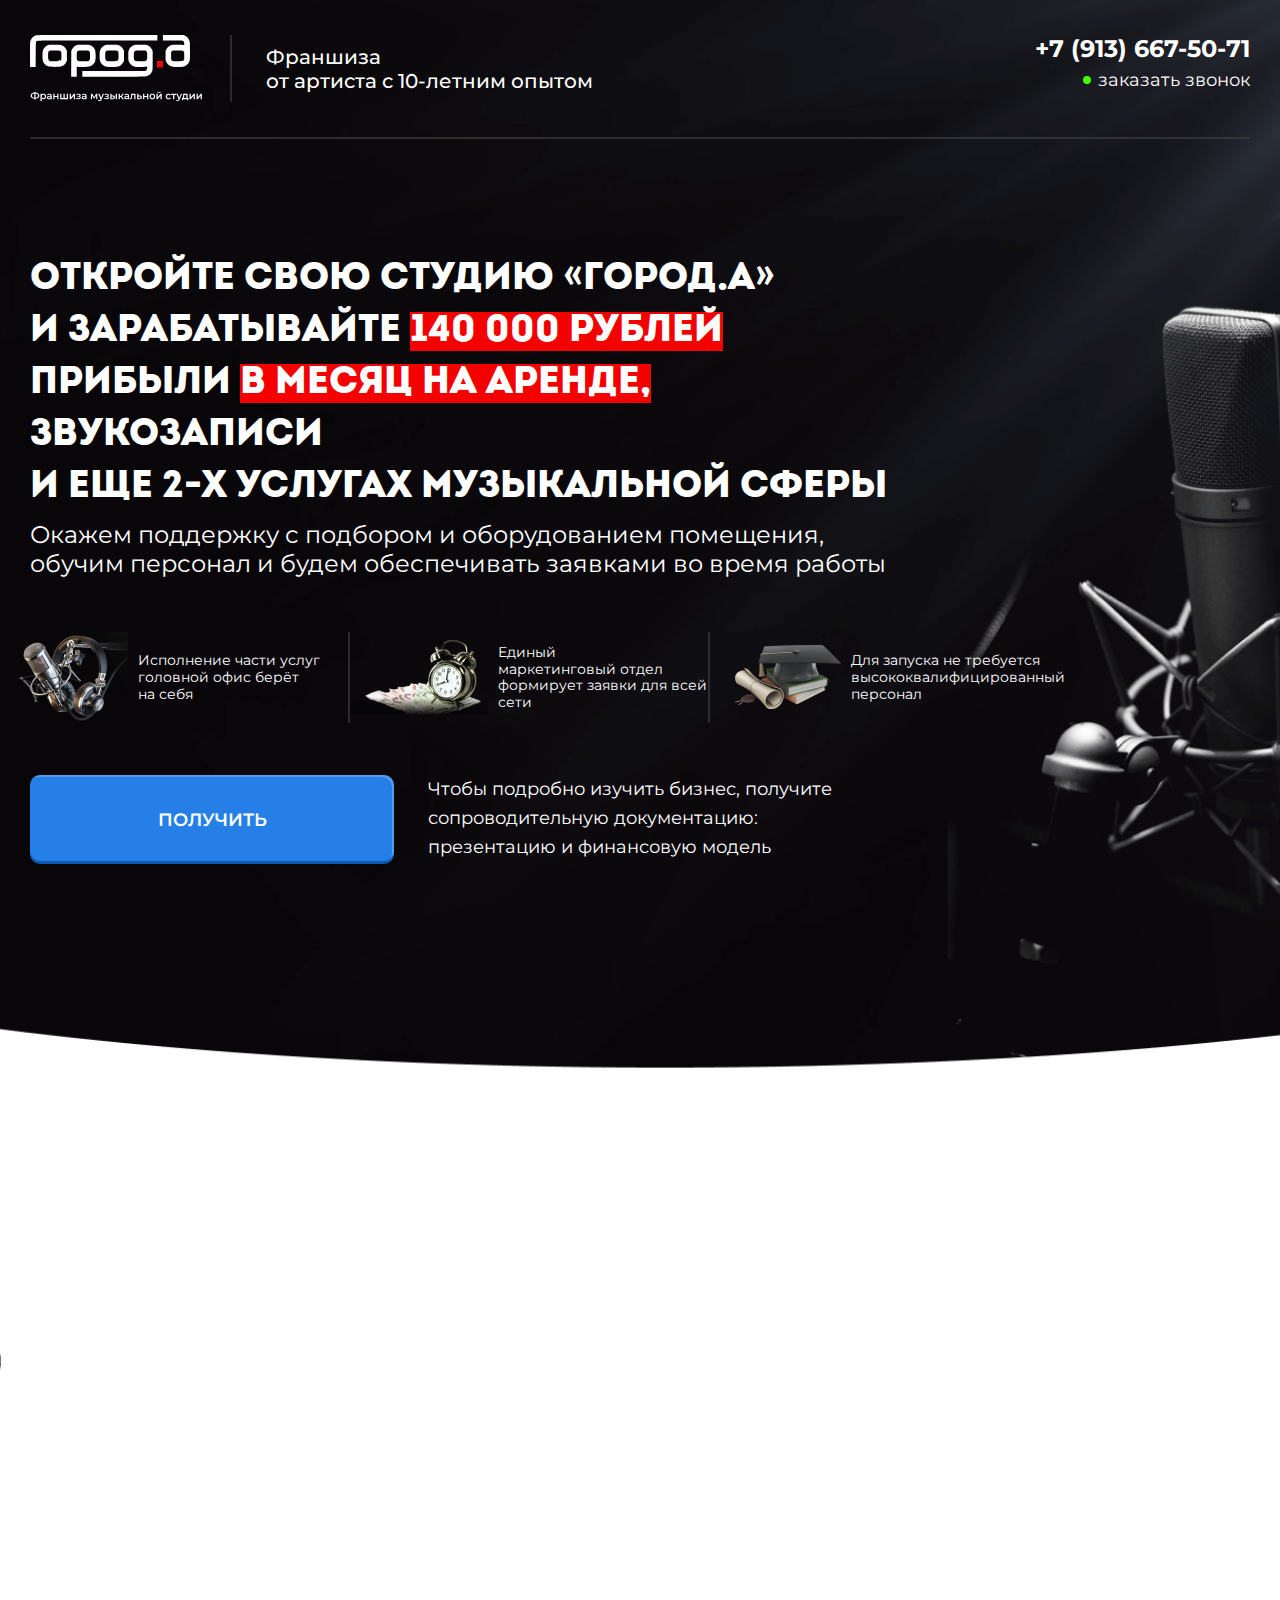
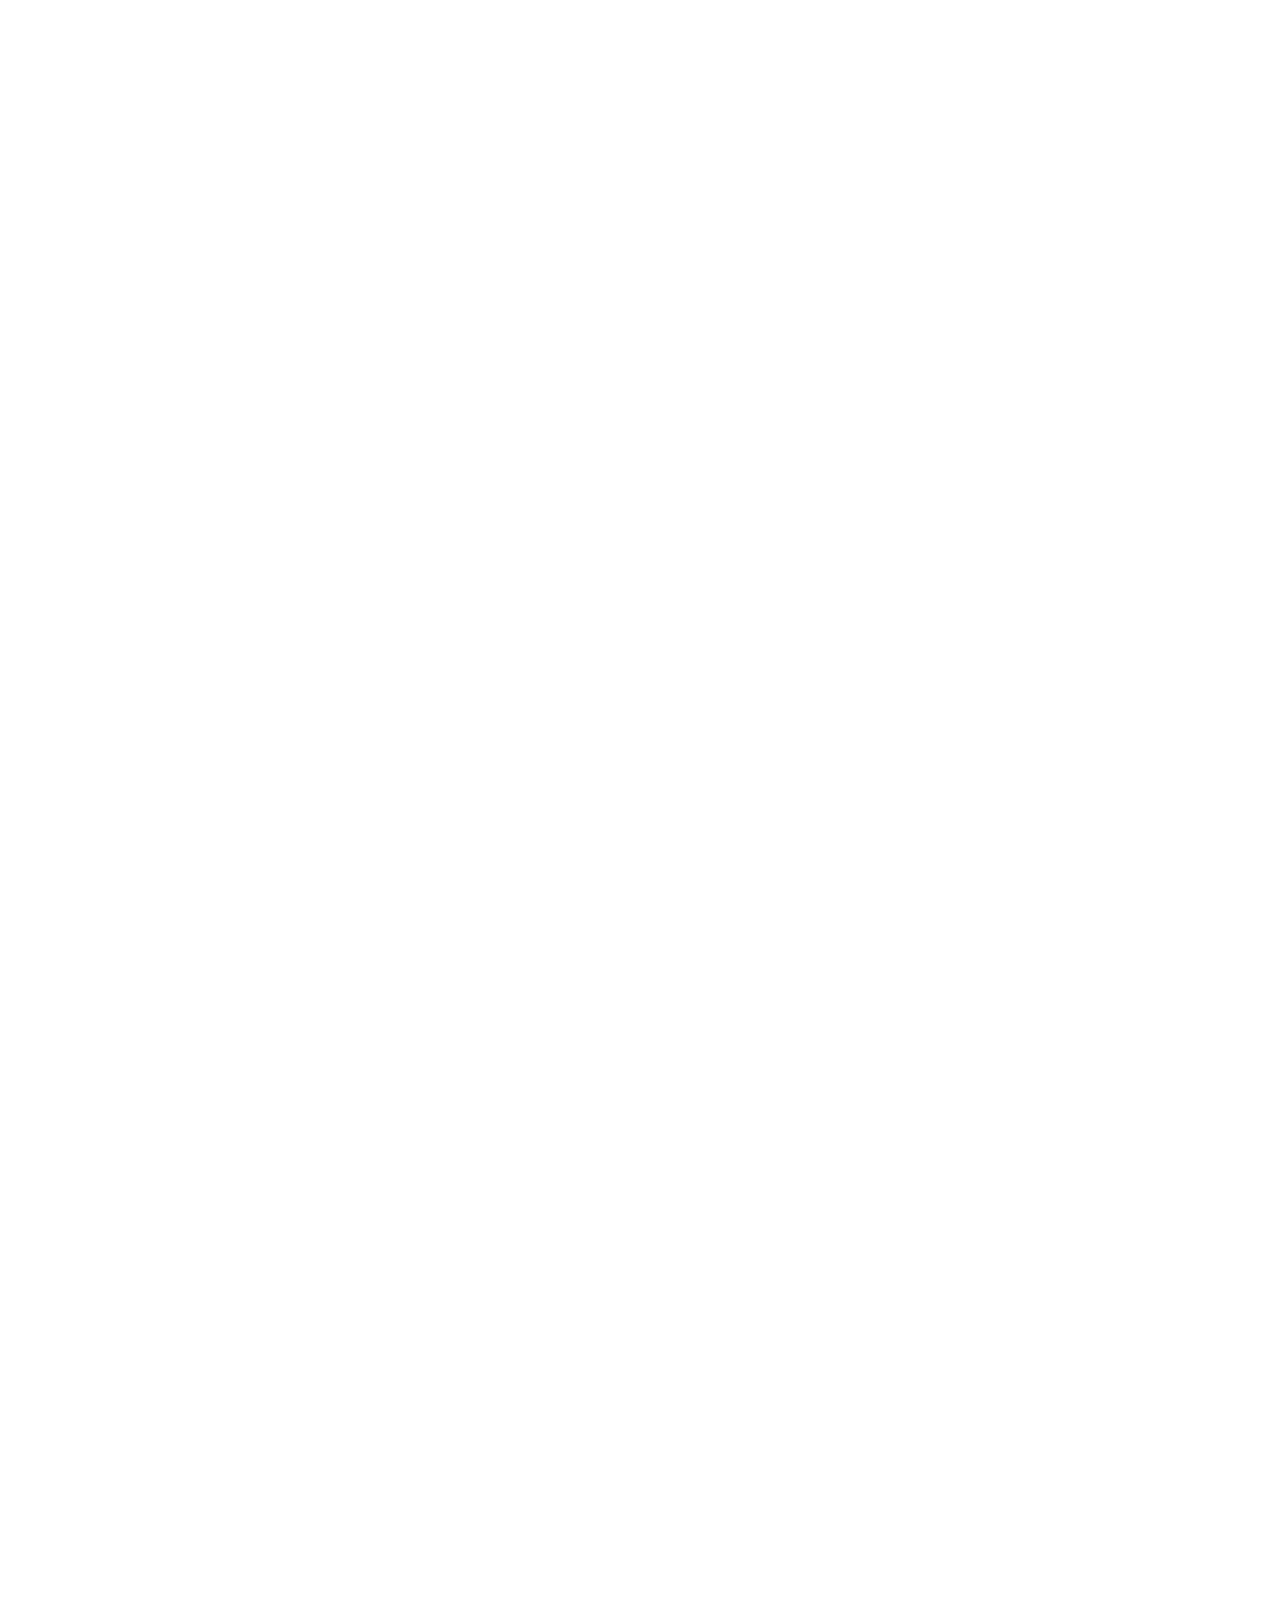
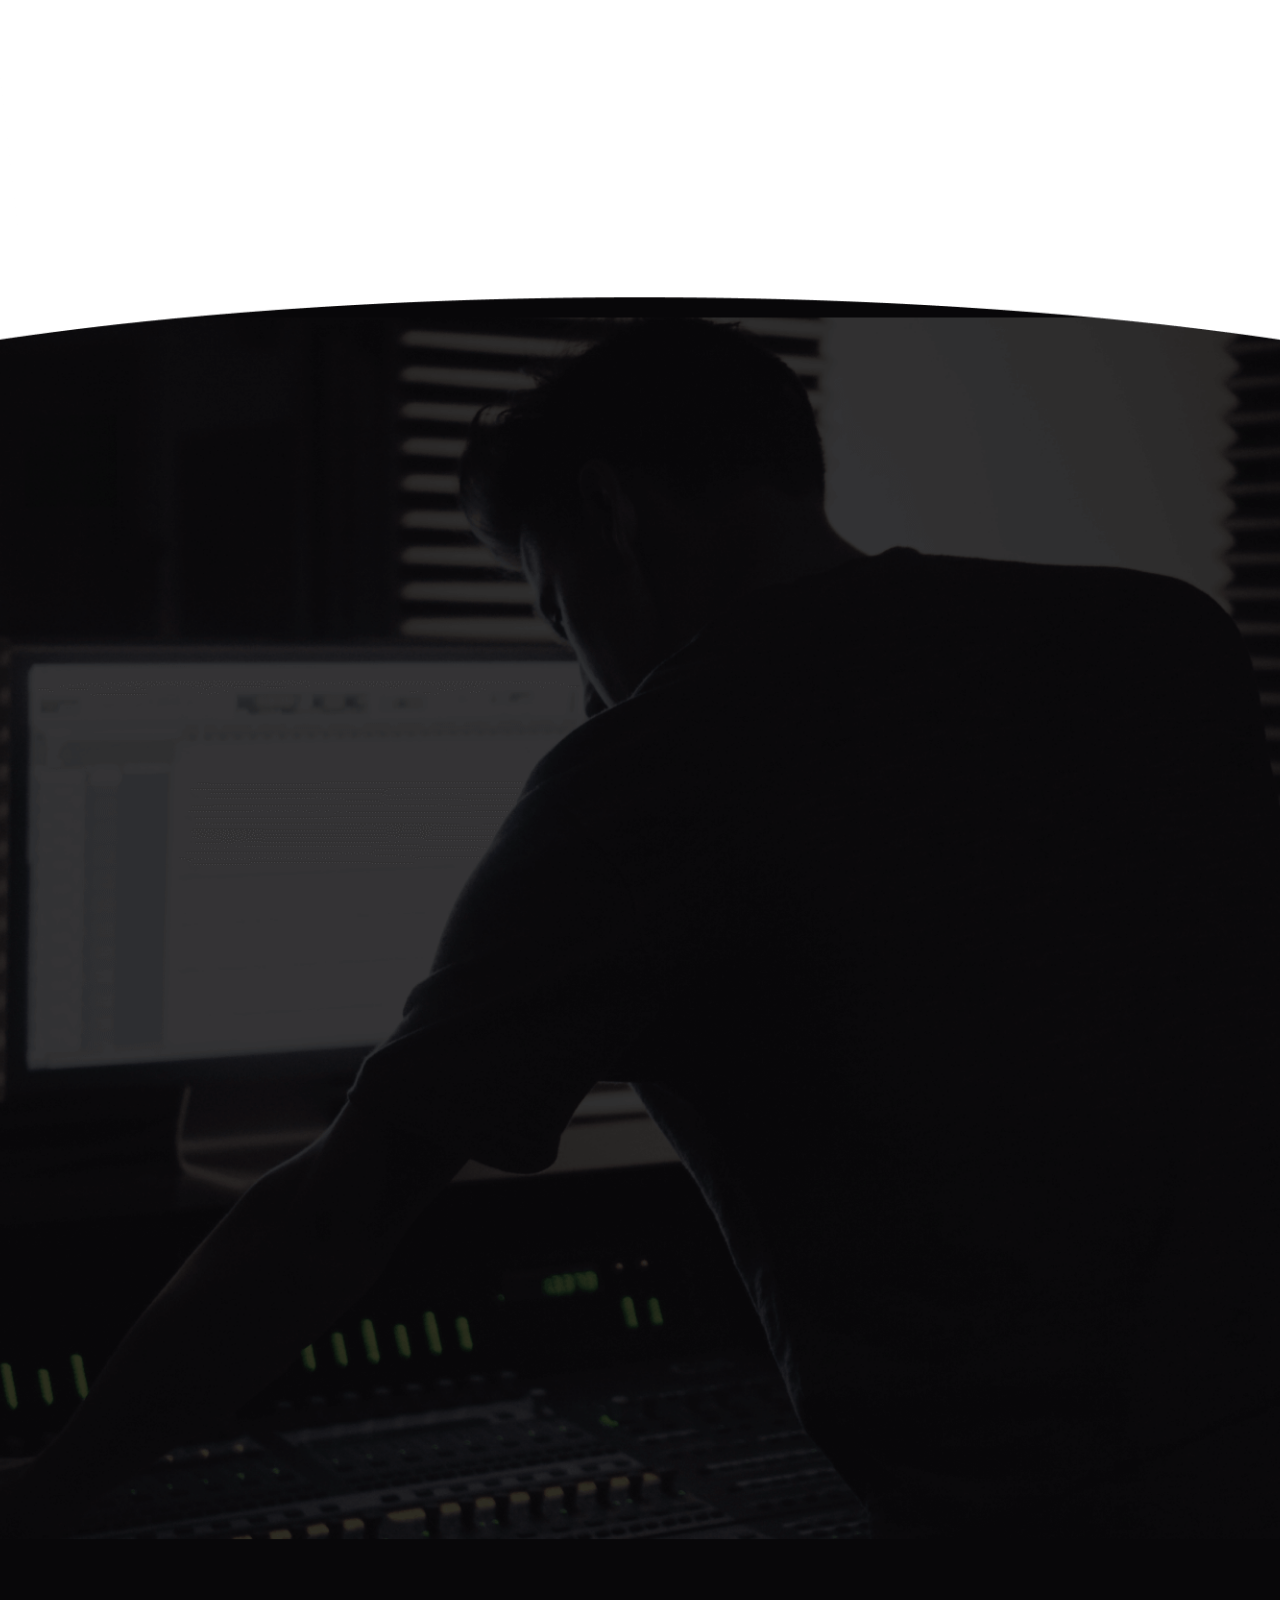
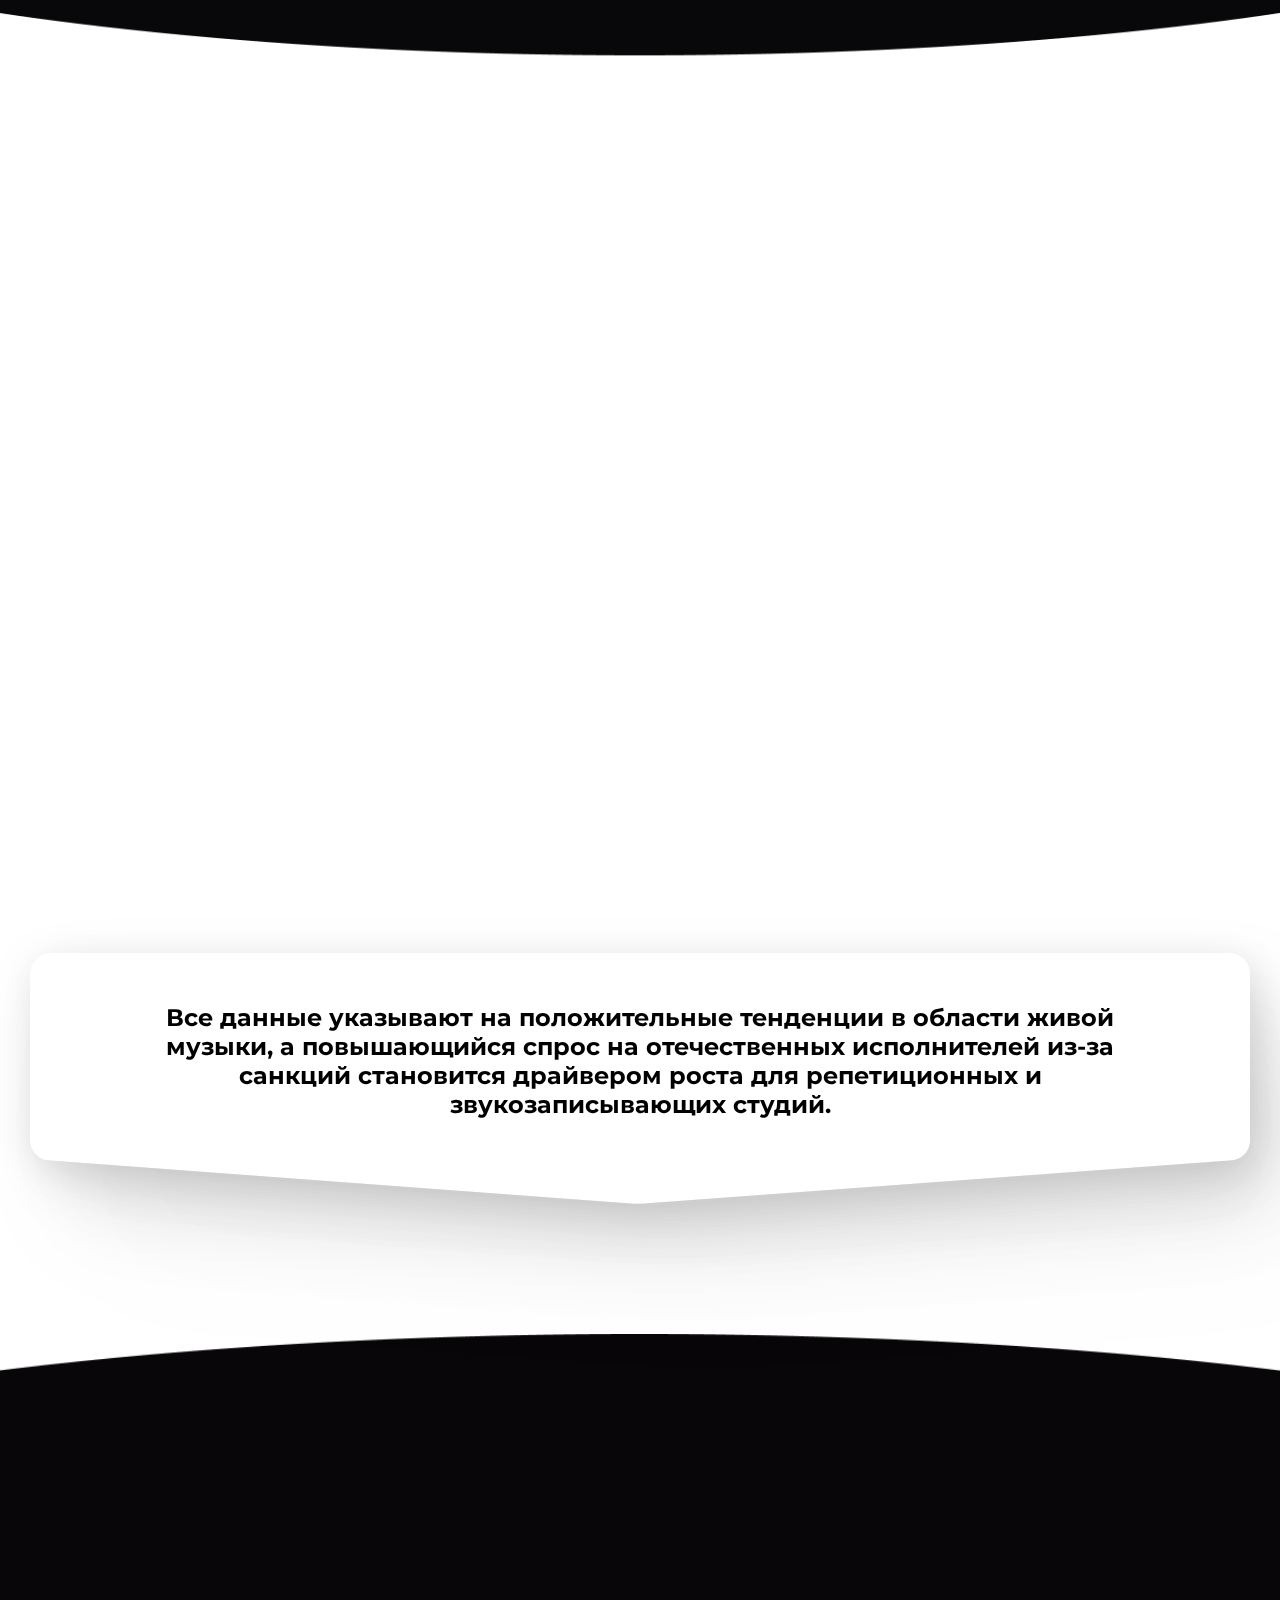
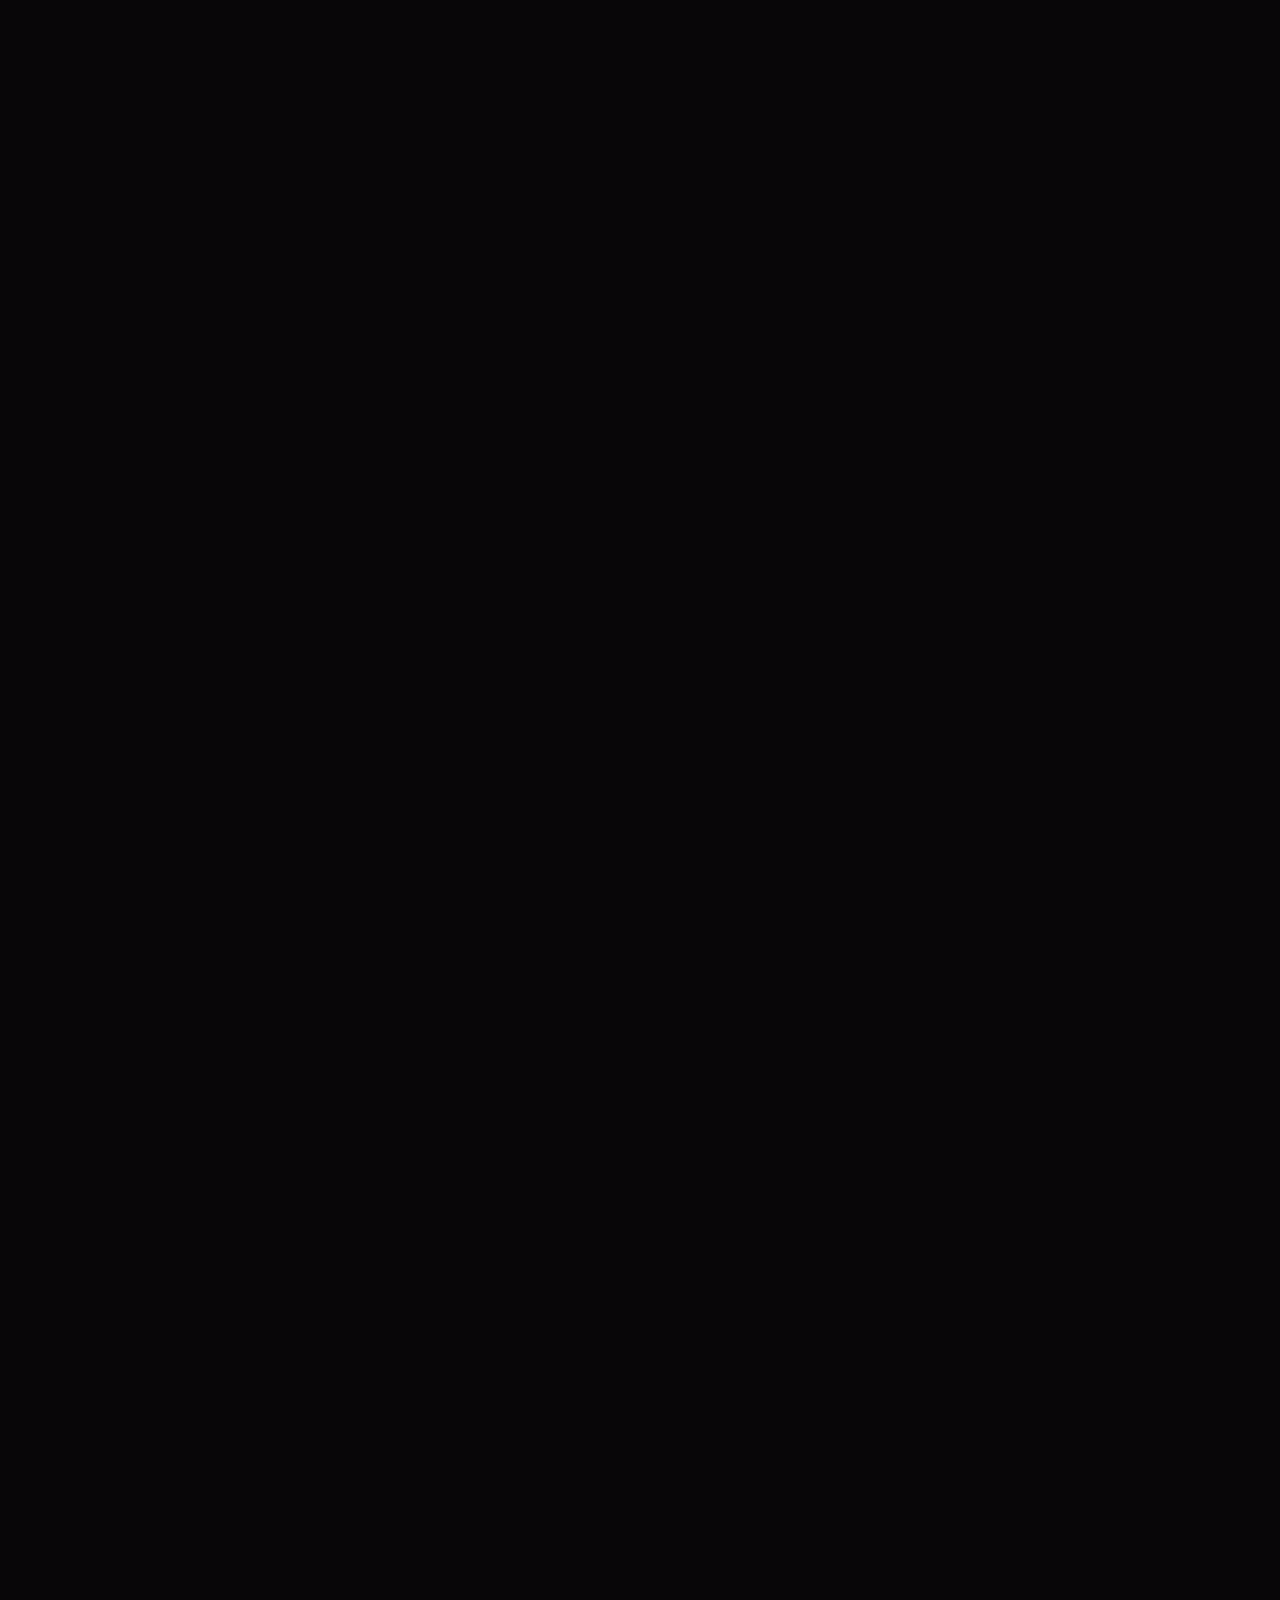
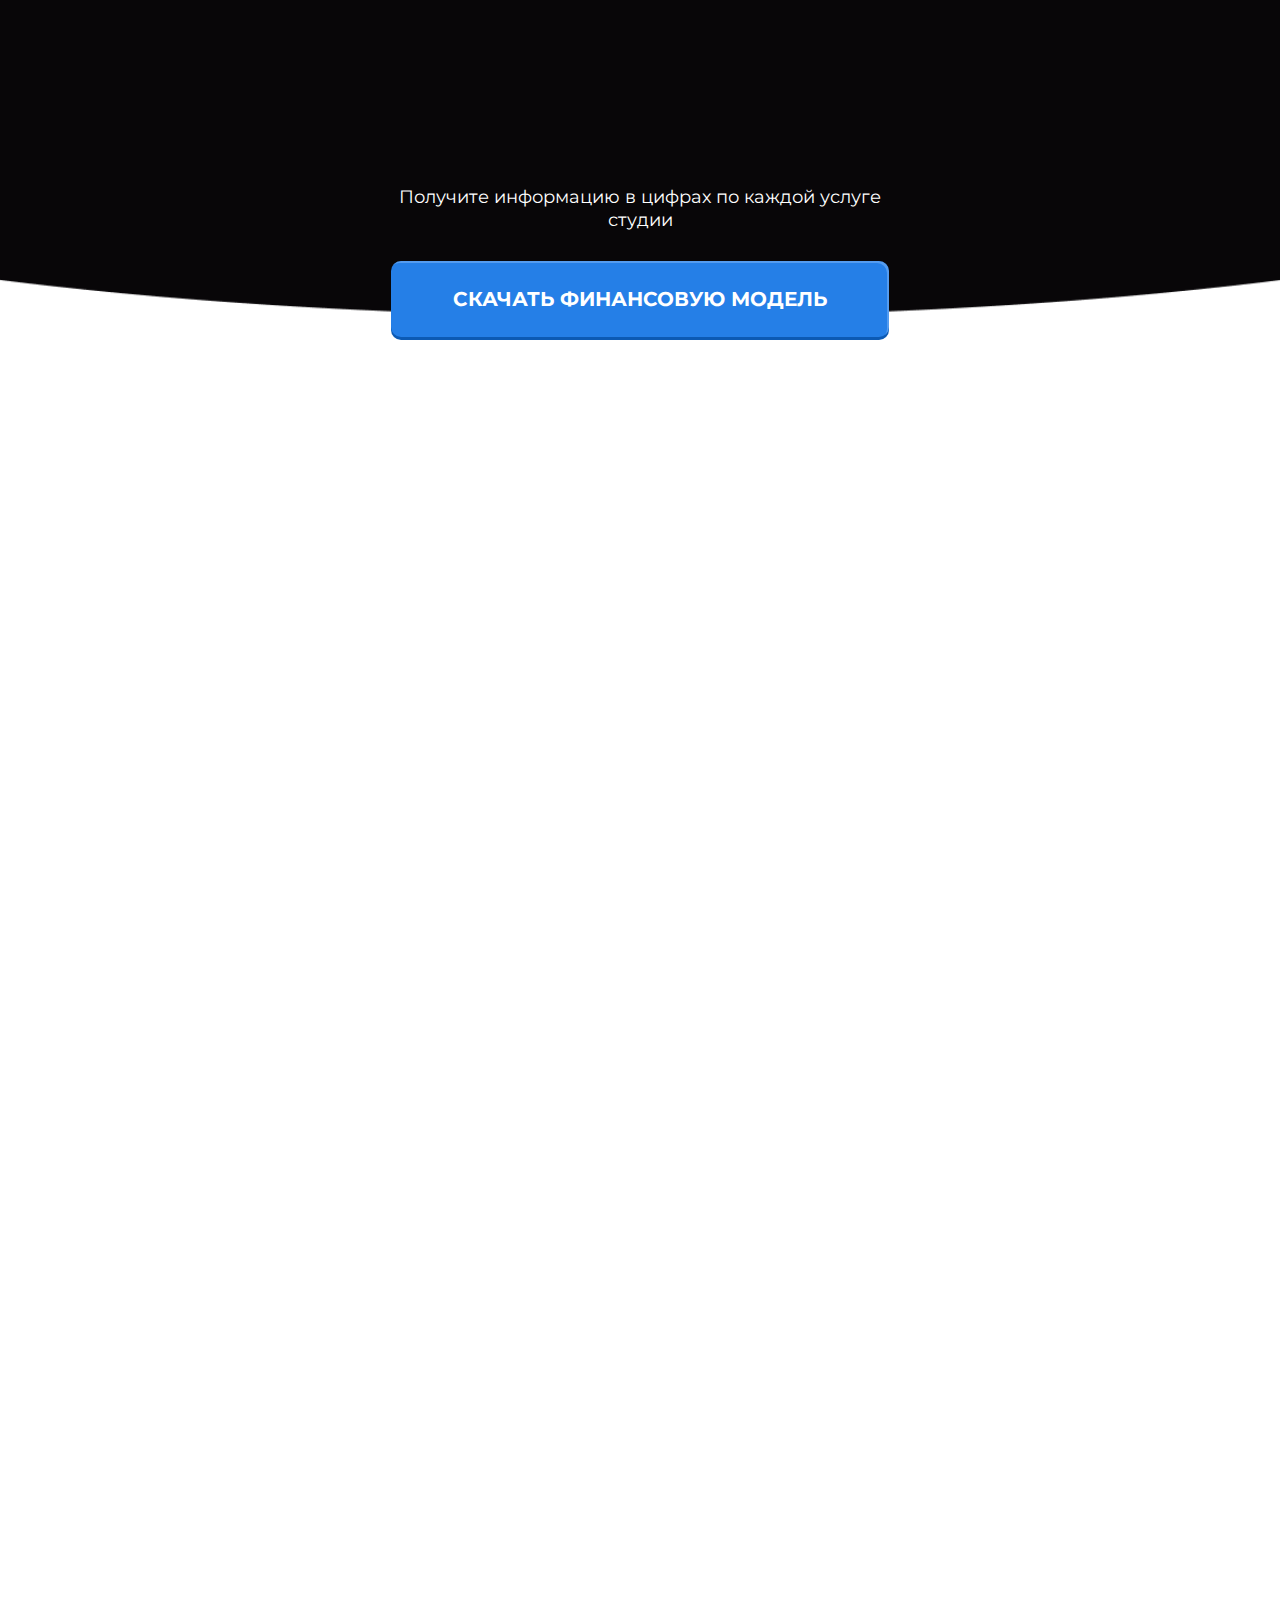
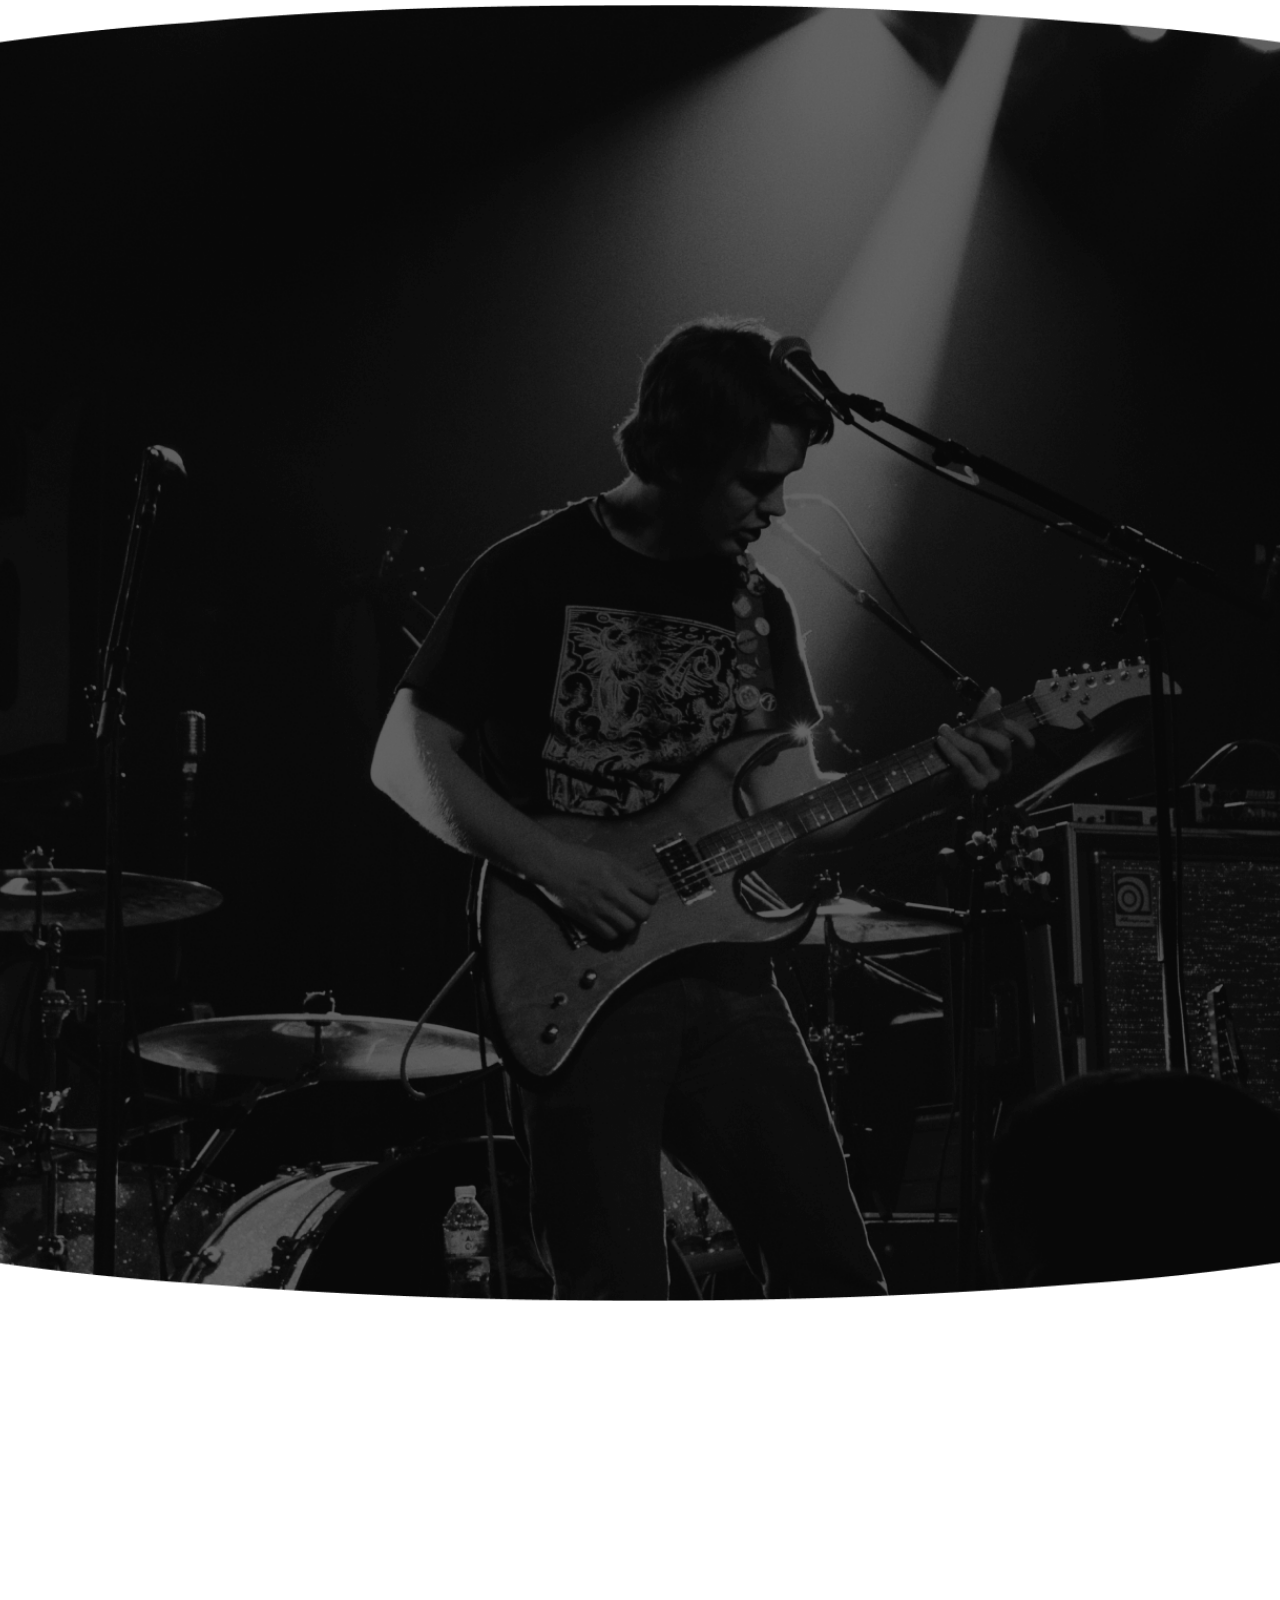
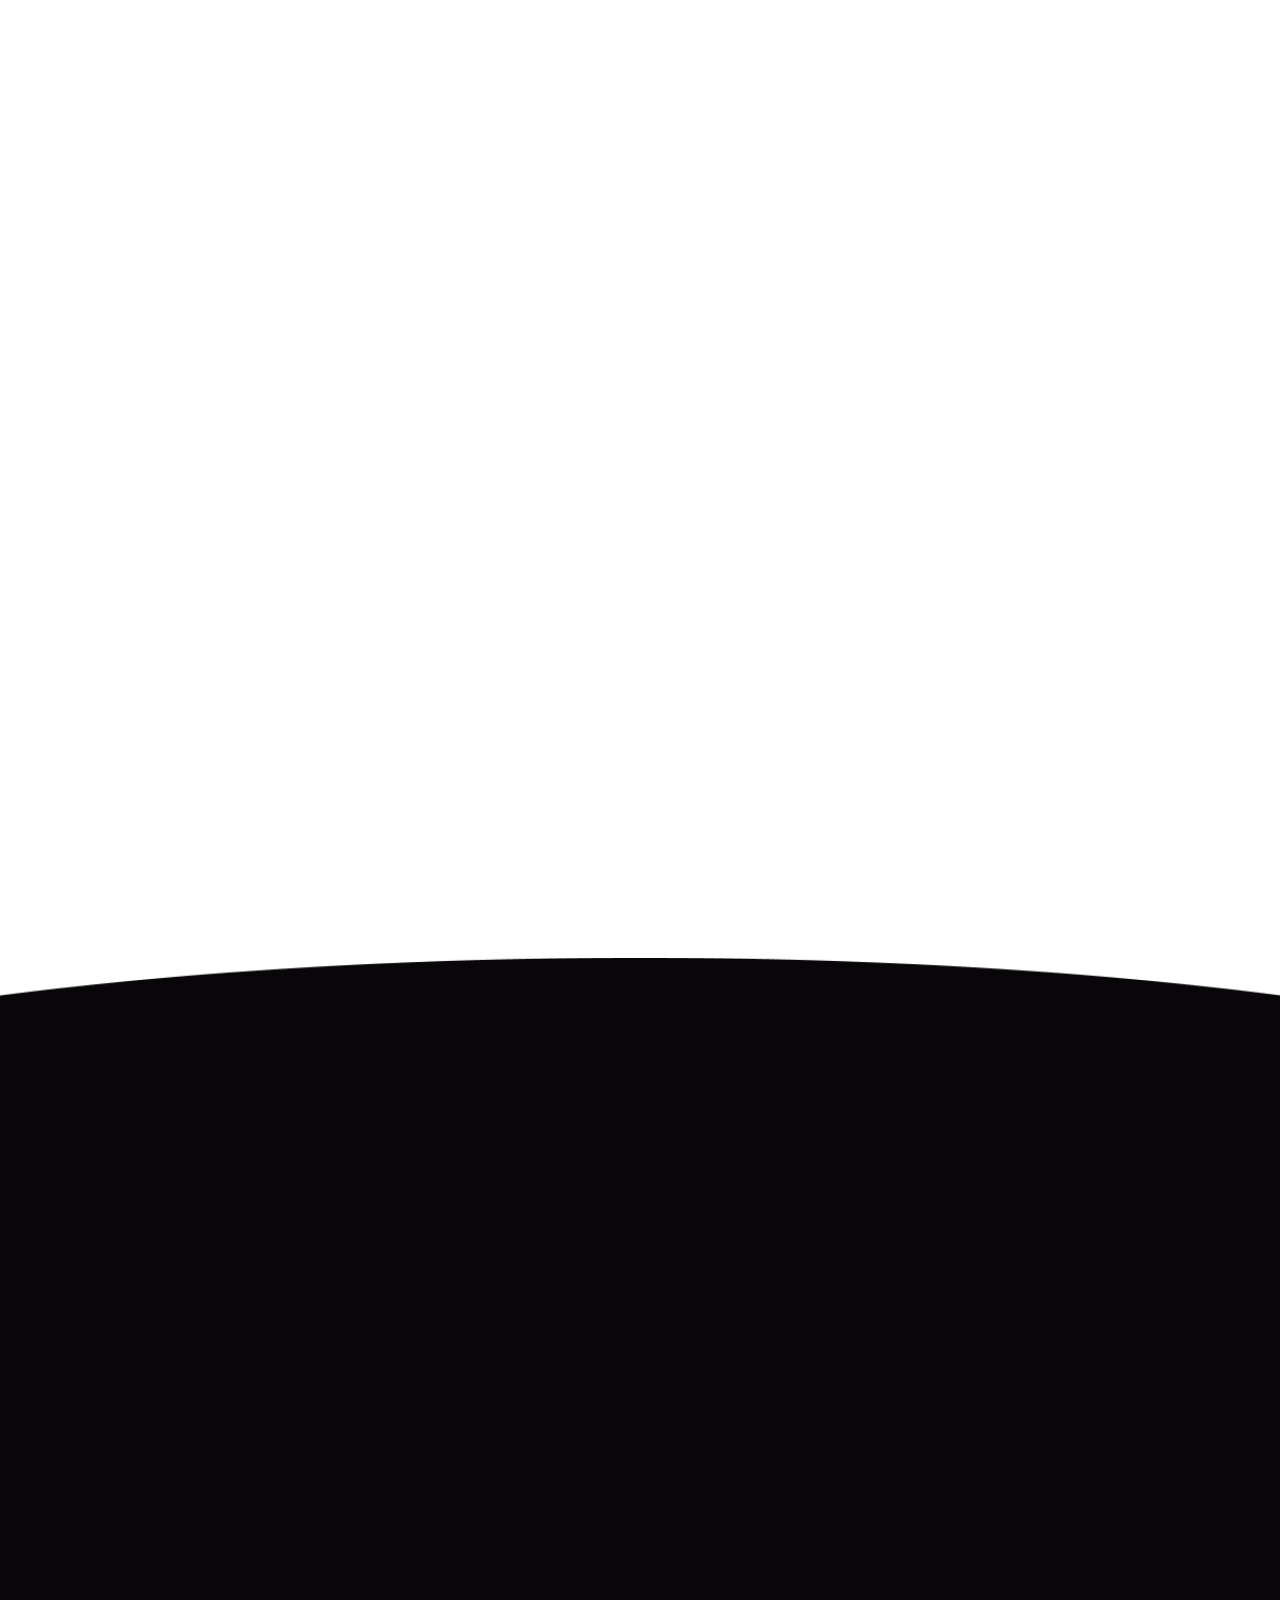
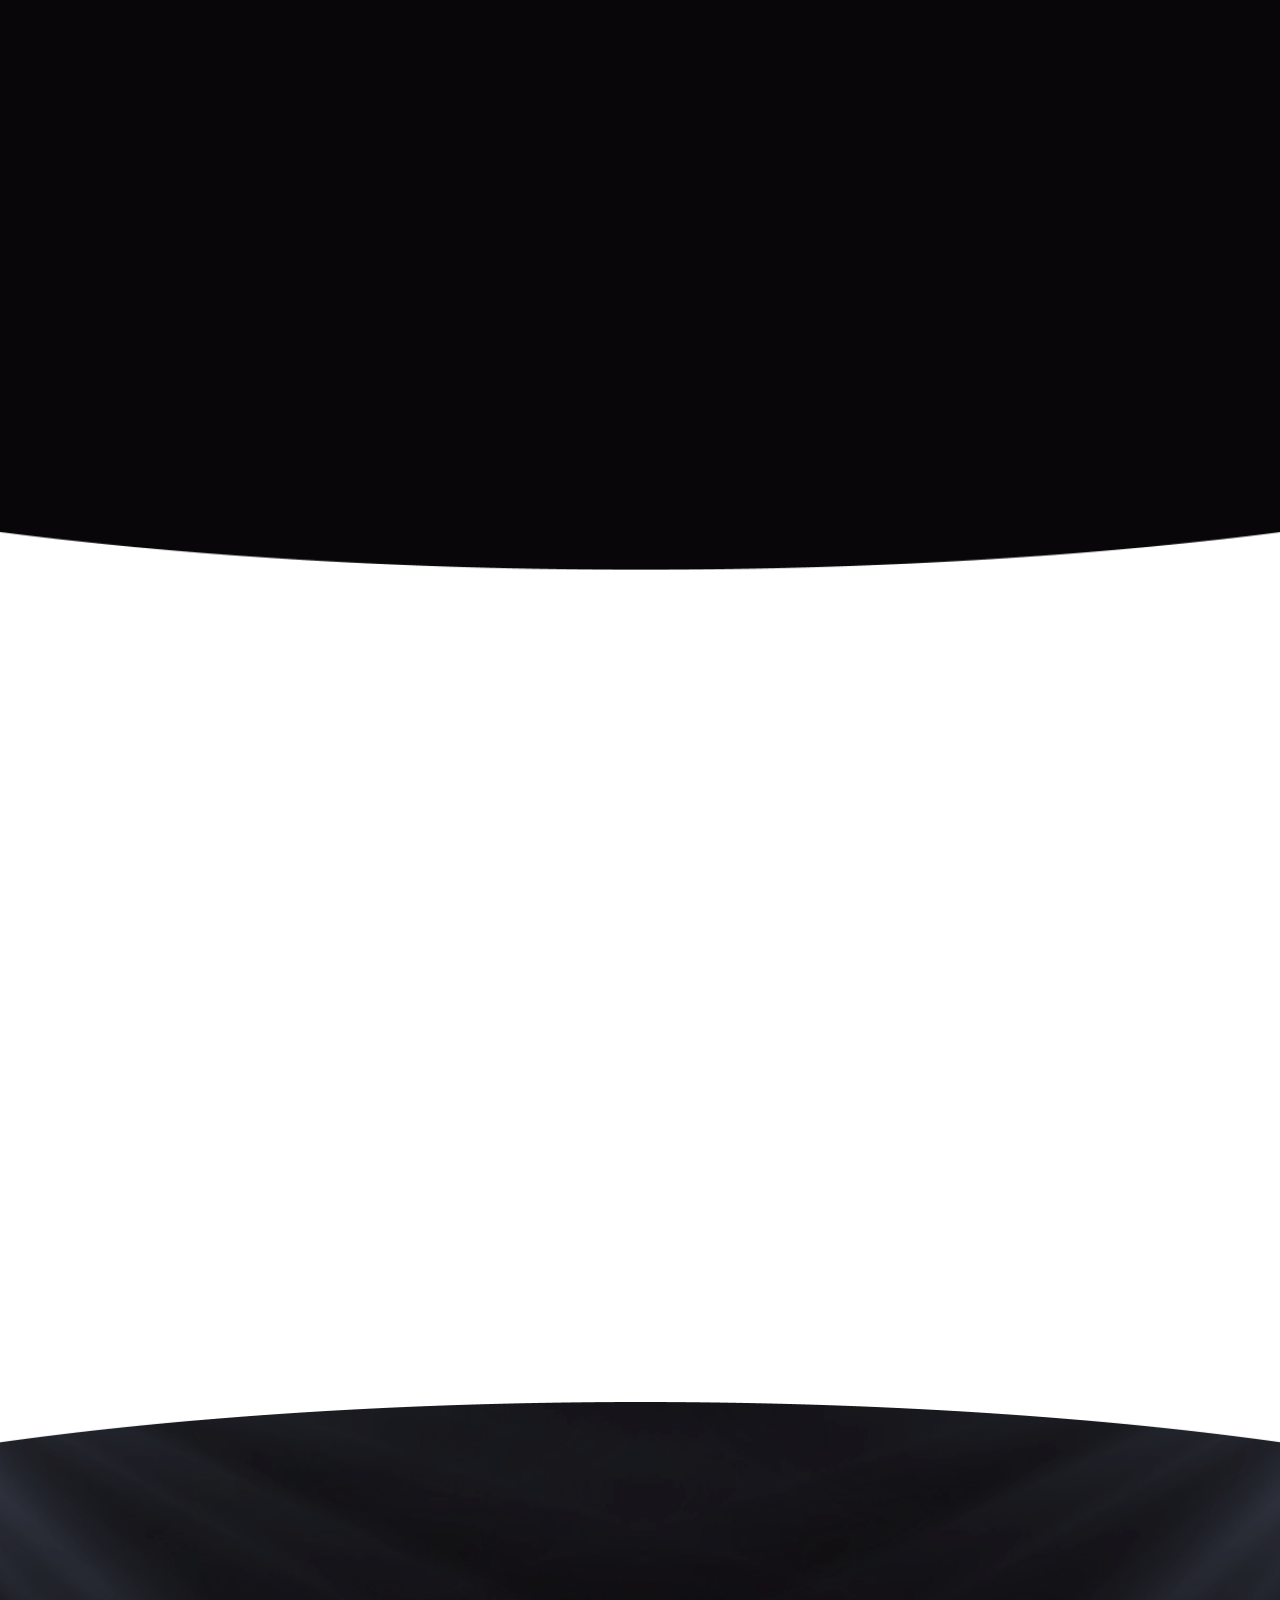
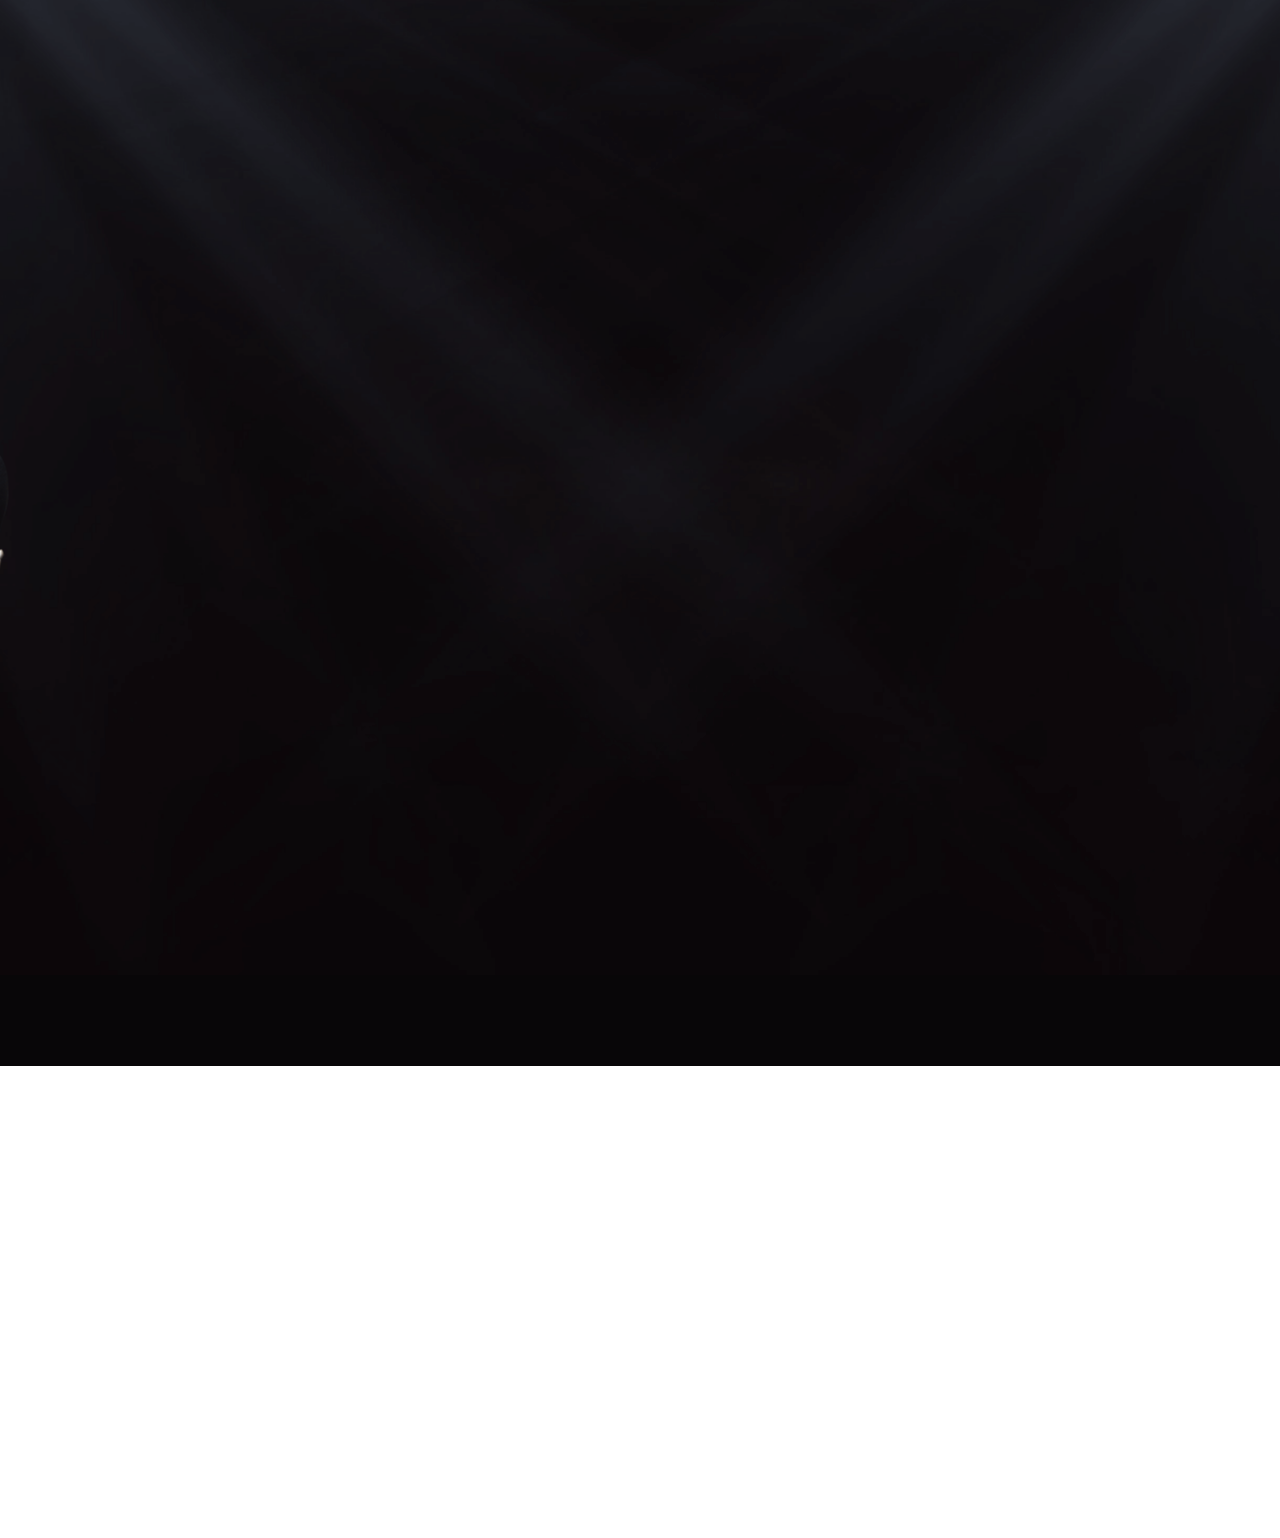
<file: index.html>
<!DOCTYPE html>
<html lang="en">
  <head>
    <meta charset="UTF-8" />
    <meta http-equiv="X-UA-Compatible" content="IE=edge" />
    <meta name="viewport" content="width=device-width, initial-scale=1.0" />
    <link rel="preconnect" href="https://fonts.googleapis.com" />
    <link rel="preconnect" href="https://fonts.gstatic.com" crossorigin />
    <link
      href="https://fonts.googleapis.com/css2?family=Montserrat:wght@400;500;600;700&display=swap"
      rel="stylesheet"
    />
    <link rel="shortcut icon" href="favicon.ico" type="image/x-icon" />
    <link rel="stylesheet" href="./css/reset.css" />

    <link rel="stylesheet" href="./css/animate.css" />
    <link rel="stylesheet" href="./css/slick.css" />
    <link rel="stylesheet" href="./css/style.css" />
    <link rel="stylesheet" href="./css/formStyle.css" />
    <link rel="stylesheet" href="./css/modal.css" />
    <title>Франшиза музыкальной студии</title>
  </head>
  <body id="main-body">
    <div class="wrapper">
      <header class="header">
        <div class="container">
          <div class="header__body">
            <div class="logo__block">
              <div class="logo__content">
                <img src="./img/header/logo.svg" alt="logo" />
              </div>
              <div class="descr__content">
                <span>Франшиза</span> от артиста с 10-летним опытом
              </div>
            </div>
            <div class="phone__block">
              <a class="phone__number" href="tel:+79166300041"
                >+7 (913) 667-50-71</a
              >
              <div class="phone__link">
                <a class="modal-phone" data-id="#phone"> заказать звонок </a>
              </div>
            </div>
          </div>
        </div>
      </header>
      <div class="page__content">
        <main class="main">
          <div class="container">
            <h1 class="main__title first__title wow fadeInLeft">
              Откройте свою студию &laquo;Город.А&raquo; и&nbsp;зарабатывайте
              <span>140&nbsp;000 рублей</span> прибыли
              <span>в&nbsp;месяц на&nbsp;аренде,</span> звукозаписи
              <br />и&nbsp;еще 2-х услугах музыкальной сферы
            </h1>
            <p class="main__descr wow fadeInLeft">
              Окажем поддержку с&nbsp;подбором и&nbsp;оборудованием помещения,
              обучим персонал и&nbsp;будем обеспечивать заявками во&nbsp;время
              работы
            </p>
            <div class="main__list wow fadeInLeft">
              <div class="main__item first">
                <img src="./img/main/01.png" alt="elem" />
                <p>Исполнение части услуг головной офис берёт на&nbsp;себя</p>
              </div>
              <div class="main__item">
                <img src="./img/main/02.png" alt="elem" />
                <p>
                  Единый <br />
                  маркетинговый отдел формирует заявки для всей сети
                </p>
              </div>
              <div class="main__item">
                <img src="./img/main/03.png" alt="elem" class="special" />
                <p>
                  Для запуска не&nbsp;требуется высококвалифицированный персонал
                </p>
              </div>
            </div>
            <div class="main__slider">
              <div class="slider-flex">
                <div class="slider-track">
                  <div class="slide-list slide-active">
                    <div class="main__item">
                      <div class="main__item-icon">
                        <img src="./img/main/01.png" alt="icon" />
                      </div>
                      <p class="main__item-descr">
                        Исполнение части услуг головной офис берёт на себя
                      </p>
                    </div>
                  </div>
                  <div class="slide-list">
                    <div class="main__item">
                      <div class="main__item-icon">
                        <img src="./img/main/02.png" alt="icon" />
                      </div>
                      <p class="main__item-descr">
                        Единый маркетинговый отдел формирует заявки для всей
                        сети
                      </p>
                    </div>
                  </div>
                  <div class="slide-list">
                    <div class="main__item">
                      <div class="main__item-icon">
                        <img src="./img/main/03.png" alt="icon" />
                      </div>
                      <p class="main__item-descr">
                        Для запуска не требуется высококвалифицированный
                        персонал
                      </p>
                    </div>
                  </div>
                </div>
              </div>
              <div class="slide-dots">
                <span class="slide-dot slide-active"></span>
                <span class="slide-dot"></span>
                <span class="slide-dot"></span>
              </div>
            </div>
            <div class="main__bottom wow fadeInUp">
              <button class="btn main__btn top-btn">Получить</button>
              <p class="main__bottom-descr">
                Чтобы подробно изучить бизнес, получите сопроводительную
                документацию: презентацию и&nbsp;финансовую модель
              </p>
            </div>
          </div>
        </main>
        <section class="essence">
          <div class="container">
            <h2 class="title essence__title wow fadeInUp">
              Краткая суть бизнеса
            </h2>
            <p class="essence__descr wow fadeInUp">
              Студия &laquo;Город.А&raquo;&nbsp;&mdash; это пространство для
              создания музыки, включающее в&nbsp;себя полный спектр услуг:
              обучение музыке, сдача комнат в&nbsp;аренду, создание треков под
              ключ.
            </p>
            <h4 class="essence__subtitle wow fadeInUp">
              Работа состоит <span>из 5 этапов:</span>
            </h4>
            <div class="essence__list wow fadeInLeft">
              <div class="essence__item" id="div1">
                <img src="./img/essence/01.png" alt="img" id="first" />
                <p class="essence__item-descr">
                  Получение заявок с&nbsp;таргетированной рекламы
                  от&nbsp;головной компании
                </p>
              </div>
              <div class="essence__item" id="div2">
                <img src="./img/essence/02.png" id="second" alt="img" />
                <p class="essence__item-descr">
                  Консультация, выявление потребностей клиента
                </p>
              </div>
              <div class="essence__item" id="div3">
                <img src="./img/essence/03.png" id="third" alt="img" />
                <p class="essence__item-descr">Презентация услуги, продажа</p>
              </div>
              <div class="essence__item" id="div4">
                <img src="./img/essence/04.png" id="fourth" alt="img" />
                <p class="essence__item-descr">Оказание услуги</p>
              </div>
              <div class="essence__item" id="div5">
                <img src="./img/essence/05.png" id="fifth" alt="img" />
                <p class="essence__item-descr fifth">
                  Сбор обратной связи для совершенствования сервиса
                </p>
              </div>
            </div>
          </div>
        </section>
        <section class="rooms">
          <div class="container">
            <h4 class="essence__subtitle rooms__subtitle wow fadeInUp">
              Студия делится <span>на 6 комнат</span>
            </h4>
            <div class="slider__container multiple-items wow fadeInUp">
              <div class="card">
                <img src="./img/rooms/01.jpg" alt="room" />
                <div class="room__name">Красная</div>
              </div>
              <div class="card">
                <img src="./img/rooms/02.jpg" alt="room" />
                <div class="room__name">Серая</div>
              </div>
              <div class="card">
                <img src="./img/rooms/03.jpg" alt="room" />
                <div class="room__name">Белая</div>
              </div>
              <div class="card">
                <img src="./img/rooms/05.jpg" alt="room" />
                <div class="room__name">Бежевая</div>
              </div>
              <div class="card">
                <img src="./img/rooms/04.jpg" alt="room" />
                <div class="room__name">Чёрная</div>
              </div>
              <div class="card">
                <img src="./img/rooms/06.jpg" alt="room" />
                <div class="room__name">Звукозапись</div>
              </div>
            </div>
            <p class="rooms__descr wow pulse">
              Студия делится на&nbsp;6&nbsp;комнат: красная, серая,
              белая&nbsp;&mdash; оборудованы всем инструментарием для репетиций
              групп, бежевая&nbsp;&mdash; для обучения вокалу,
              чёрная&nbsp;&mdash; для обучения игре на&nbsp;барабанах, комната
              звукозаписи
            </p>
          </div>
        </section>
        <section class="history">
          <div class="container">
            <div class="history__content">
              <div class="owner__block wow fadeInLeft">
                <img src="./img/history/owner.jpg" alt="owner" />
                <div class="owner__name">
                  Кунгурцев Илья Евгеньевич <span>Основатель компании</span>
                </div>
              </div>
              <div class="history__descr wow fadeInRight">
                <div class="history__title">
                  Как появилась студия: <span>история основателя</span>
                </div>
                <p class="history__text">
                  Всё начиналось в 2008 году в городе Омск. Я выступал с
                  творческой группой, которой нужно было место для репетиций. Во
                  время гастролей мы с коллективом записывали песни в разных
                  студиях, от которых я перенял опыт и понял, как должен
                  выглядеть комплекс музыкальной студии, чтобы все вопросы
                  решались в одном месте. В 2018 году мы с женой переехал в
                  Сочи, там и появилась идея основать свой бизнес.
                </p>
                <p class="history__second-text">
                  Также я являюсь лидером вокально-каверной группы Funky Mix.
                </p>
                <div class="history__join">
                  <button class="btn history__btn top-btn">
                    присоединиться
                  </button>
                  <p class="join__descr">
                    Присоединяйтесь к команде, чтобы перенять весь опыт компании
                    в организации музыкального бизнеса
                  </p>
                </div>
              </div>
            </div>
          </div>
        </section>
        <section class="trend">
          <div class="container">
            <div class="trend__body">
              <h2 class="title trend__title wow fadeInUp">Тенденции рынка</h2>
              <p class="trend__descr wow fadeInUp">
                Согласно проведённым исследованиям информационного канала
                &laquo;Яндекс Wordstat&raquo; за&nbsp;2020-2022&nbsp;годы, спрос
                на&nbsp;студии звукозаписи остаётся на&nbsp;стабильно высоком
                уровне и&nbsp;сохраняет положительную динамику. По запросу
                &laquo;студия звукозаписи&raquo; количество запросов колеблется
                в диапазоне от&nbsp;40&nbsp;000 до&nbsp;50&nbsp;000&nbsp;в
                месяц.
              </p>
              <div class="trend__list">
                <div class="trend__item wow fadeInLeft">
                  <p class="trend__item-descr">
                    По&nbsp;данным PwC, рынок живой музыки, несмотря
                    на&nbsp;стремительное развитие музыкального стриминга,
                    остаётся ключевым источником выручки российской музыкальной
                    индустрии. Так, в&nbsp;2018 году объём сегмента составил 515
                    млн долл., или&nbsp;86% от&nbsp;всех доходов музыкального
                    рынка.
                  </p>
                  <img
                    src="./img/trend/01.png"
                    alt="trend"
                    class="first-photo"
                  />
                </div>
                <div class="trend__item wow fadeInDown">
                  <p class="trend__item-descr">
                    Для сравнения: на&nbsp;глобальном музыкальном рынке объём
                    сегмента живой музыки лишь ненамного превышает объём
                    сегмента музыкальных записей с&nbsp;долей в&nbsp;50,3%
                    выручки.
                  </p>
                  <img
                    src="./img/trend/02.png"
                    alt="trend"
                    class="second-photo"
                  />
                </div>
                <div class="trend__item wow fadeInRight">
                  <p class="trend__item-descr">
                    Согласно прогнозам, объём сегмента музыкальной индустрии
                    превысит значение 2014 года уже в&nbsp;2023&nbsp;году,
                    достигнув 598 млн долларов.
                  </p>
                  <img
                    src="./img/trend/03.png"
                    alt="trend"
                    class="third__photo"
                  />
                </div>
              </div>
              <div class="trend__info">
                <img
                  src="./img/trend/back__block.png"
                  alt="back"
                  class="info__back"
                />
                <div class="info__descr">
                  Все данные указывают на&nbsp;положительные тенденции
                  в&nbsp;области живой музыки, а&nbsp;повышающийся спрос
                  на&nbsp;отечественных исполнителей из-за санкций становится
                  драйвером роста для репетиционных и звукозаписывающих студий.
                </div>
              </div>
            </div>
          </div>
        </section>
        <section class="services">
          <div class="services__body">
            <div class="container">
              <div class="services__title title wow fadeInUp">
                Направления услуг компании
              </div>
              <p class="secvices__descr wow fadeInUp">
                Отличительной особенностью является&nbsp;то, что в&nbsp;студии
                есть весь комплекс оборудования: для обучения, создания музыки,
                самостоятельных занятий на&nbsp;инструментах.
              </p>
              <div class="services__list">
                <div class="services__item wow fadeInUp">
                  <div class="services__photo">
                    <img
                      src="./img/services/01.png"
                      alt="services"
                      class="sevices__img"
                    />
                  </div>
                  <div class="services__descr">
                    <h4 class="services__descr-title">Услуги звукозаписи</h4>
                    <p class="services__descr-text">
                      Голос&nbsp;&mdash; уникальный инструмент, способный
                      передавать чувства и&nbsp;эмоции. Поэтому студия уделяет
                      записи голоса особое внимание, чтобы передать
                      индивидуальные особенности исполнителя. Каждая вокальная
                      партия должна соответствовать требованиям стилистики,
                      техники исполнения. Студийная запись голоса включает
                      в&nbsp;себя первичную запись, ритмическую
                      и&nbsp;интонационную корректировку, пространственную
                      и&nbsp;частотную обработку, сведение.
                      <span
                        >Также клиентам предлагается создание песен &laquo;под
                        ключ&raquo;, включающее в&nbsp;себя: написание текста,
                        создание аранжировки, запись, сведение, мастеринг.
                        Итогом работы становится готовый трек.</span
                      >
                    </p>
                  </div>
                </div>
                <div class="services__item wow fadeInUp">
                  <div class="services__photo">
                    <img
                      src="./img/services/02.png"
                      alt="services"
                      class="sevices__img"
                    />
                  </div>
                  <div class="services__descr">
                    <h4 class="services__descr-title">
                      Аренда музыкальных кабинетов
                    </h4>
                    <p class="services__descr-text">
                      Условия идеально подходят для преподавателей, которые
                      хотят работать самостоятельно, на&nbsp;себя, репетиторий
                      позволяет профессиональным исполнителям&nbsp;&mdash;
                      сольным или группам&nbsp;&mdash; играть в&nbsp;комфортных
                      условиях на специализированной площадке.
                    </p>
                  </div>
                </div>
                <div class="services__item wow fadeInUp">
                  <div class="services__photo">
                    <img
                      src="./img/services/03.png"
                      alt="services"
                      class="sevices__img last"
                    />
                  </div>
                  <div class="services__descr">
                    <h4 class="services__descr-title">
                      Обучение игре на&nbsp;барабанах
                    </h4>
                    <p class="services__descr-text third">
                      Сначала ученики занимаются в&nbsp;студии только с
                      преподавателем, а&nbsp;далее арендуют инструменты для
                      самостоятельной отработки навыков.
                    </p>
                  </div>
                </div>
                <div class="services__item wow fadeInUp">
                  <div class="services__photo">
                    <img
                      src="./img/services/04.png"
                      alt="services"
                      class="sevices__img last"
                    />
                  </div>
                  <div class="services__descr">
                    <h4 class="services__descr-title">
                      Аренда музыкальных инструментов
                    </h4>
                    <p class="services__descr-text fourth">
                      Услугой часто пользуются музыканты вместе с&nbsp;арендой
                      кабинетов, а&nbsp;также преподаватели, которые проводят
                      занятия в&nbsp;залах студии. В&nbsp;летний период
                      появляется высокий спрос на&nbsp;аренду оборудования для
                      проведения мероприятий.
                    </p>
                  </div>
                </div>
              </div>
              <div class="services__group">
                <div class="services__elem wow fadeInLeft">
                  <div class="services__photo">
                    <img
                      src="img/services/001.png"
                      alt="services"
                      class="services__elem-img"
                    />
                  </div>
                  <p class="services__elem-descr">
                    Студия работает круглосуточно по&nbsp;предварительной
                    записи.
                  </p>
                </div>
                <div class="services__elem wow fadeInUp">
                  <div class="services__photo">
                    <img
                      src="img/services/002.png"
                      alt="services"
                      class="services__elem-img"
                    />
                  </div>
                  <p class="services__elem-descr">
                    В&nbsp;каждой комнате студии есть селфи-лампа, благодаря
                    чему клиенты сами создают контент и&nbsp;нативно рекламируют
                    студию в социальных сетях.
                  </p>
                </div>
                <div class="services__elem last wow fadeInRight">
                  <div class="services__photo">
                    <img
                      src="img/services/003.png"
                      alt="services"
                      class="services__elem-img"
                    />
                  </div>
                  <p class="services__elem-descr">
                    Также администратор делает фото и&nbsp;видео во&nbsp;время
                    работы, после чего материал передаётся гостям
                    и&nbsp;публикуется в социальных сетях студии. Такой подход
                    позволяет получать органический контент, что повышает
                    доверие аудитории.
                  </p>
                </div>
              </div>
              <div class="services__button">
                <div class="button__descr">
                  Получите информацию в&nbsp;цифрах по&nbsp;каждой услуге студии
                </div>
                <button class="btn services__btn top-btn">
                  Скачать финансовую модель
                </button>
              </div>
            </div>
          </div>
        </section>
        <section class="feedback">
          <div class="container">
            <h2 class="feedback__title title wow fadeInUp">
              Слова клиентов о работе с компанией
            </h2>
            <p class="feedback__descr wow fadeInUp">
              Правильно подобранное оборудование и компетентный персонал
              позволяют получать 95% положительных отзывов в открытых
              источниках.
            </p>
            <div class="feedback__list wow fadeInUp">
              <div class="feedback__item">
                <div class="first__item">
                  <div class="first__item-photo">
                    <img
                      src="./img/feedback/01.png"
                      alt="feedback"
                      class="first__item-img"
                    />
                  </div>
                  <div class="first__item-desc">
                    <div class="first__item-title">Ksenia Vuori</div>
                    <p class="first__item-text">
                      Обожаю приходить сюда играть! Вежливые администраторы,
                      приветливые. Если что-то нужно помочь подключить,
                      передвинуть, настроить без лишних вопросов всё делают.
                      Препод по барабанам Денис простым доступным языком может
                      объяснить даже сложные моменты, покажет интересные фишки,
                      чтобы игра была более полной. 😎 Всегда чисто, уютно,
                      никто не мешает. В общем, рекомендую! Классное место 🤩
                    </p>
                  </div>
                </div>
                <div class="first__item">
                  <div class="first__item-photo">
                    <img
                      src="./img/feedback/02.png"
                      alt="feedback"
                      class="first__item-img"
                    />
                  </div>
                  <div class="first__item-desc">
                    <div class="first__item-title">Юлия Леонтьева</div>
                    <p class="first__item-text">
                      Отличная студия, записывала вокал, понравился интерьер,
                      хорошая звукоизоляция. Спасибо за помощь. Рекомендую!
                    </p>
                  </div>
                </div>
              </div>
              <div class="feedback__item">
                <div class="first__item">
                  <div class="first__item-photo">
                    <img
                      src="./img/feedback/03.png"
                      alt="feedback"
                      class="first__item-img"
                    />
                  </div>
                  <div class="first__item-desc">
                    <div class="first__item-title">Костя Шапошников</div>
                    <p class="first__item-text">
                      Очень комфортное место, как для репетиционных мероприятий,
                      так и для записи инструментов, вокала, коллектива целиком.
                      Имеет несколько отдельных помещений под разные задачи.
                      Всегда удается забронировать время без особого
                      планирования заранее. Имеет просторную автомобильную
                      парковку, что совсем немаловажно в Сочи, удобное
                      территориальное расположение в дорожных развязках. Браво!
                      Вижу только плюсы. Успехов и процветания! Активно
                      пользуюсь сам, советую коллегам.
                    </p>
                  </div>
                </div>
                <div class="first__item">
                  <div class="first__item-photo">
                    <img
                      src="./img/feedback/04.png"
                      alt="feedback"
                      class="first__item-img"
                    />
                  </div>
                  <div class="first__item-desc">
                    <div class="first__item-title">Егор Мищенко</div>
                    <p class="first__item-text">
                      Отличная Студия! Часто репетирую и записываюсь.
                      Аппаратура, условия и.т.д на высоком уровне! Ребята
                      профессионалы!
                    </p>
                  </div>
                </div>
              </div>
              <div class="feedback__item">
                <div class="first__item">
                  <div class="first__item-photo">
                    <img
                      src="./img/feedback/05.png"
                      alt="feedback"
                      class="first__item-img"
                    />
                  </div>
                  <div class="first__item-desc">
                    <div class="first__item-title">Кристинка Фомина</div>
                    <p class="first__item-text">
                      Очень благодарна ребятам студии! Сегодня закончили работу
                      с моей песней,честно сказать я просто кайфанула от работы
                      с этими ребятами ,начиная от приёма и знакомства до
                      конечного результата все на 100 баллов ,было очень много
                      нюансов в работе ,но каждый момент обсуждался и
                      принималось оптимальное решение. Спасибо за
                      профессионализм и качество,ребят! Однозначно вернусь к вам
                      ещё не раз!
                    </p>
                  </div>
                </div>
                <div class="first__item">
                  <div class="first__item-photo">
                    <img
                      src="./img/feedback/06.png"
                      alt="feedback"
                      class="first__item-img"
                    />
                  </div>
                  <div class="first__item-desc">
                    <div class="first__item-title">Стас Филатов</div>
                    <p class="first__item-text">
                      Тут я научился играть на барабанах, а это было мечтой
                      моего детства, так что спасибо за реализацию моей мечты а
                      отдельно преподавателю Денису👋✌🤟 Удачи Вам)
                    </p>
                  </div>
                </div>
              </div>
            </div>
            <div class="feedback__block wow fadeInUp">
              <p class="feedback__block-text">
                Команда франшизы регулярно изучает отзывы,
                <span>после чего</span> совершенствует сервис
                <span>на основе запросов, поэтому</span> 70% клиентов становятся
                постоянными.
              </p>
            </div>
          </div>
        </section>
        <section class="support">
          <div class="container">
            <div class="support__body">
              <h2 class="support__title title wow fadeInUp">
                Поддержка на этапе запуска
              </h2>
              <p class="support__descr wow fadeInUp">
                Франчайзинговый пакет включает в себя 3 этапа поддержки:
              </p>
              <div class="support__list">
                <div class="support__item wow fadeInLeft">
                  <div class="support__item-photo">
                    <img
                      src="./img/support/01.png"
                      alt="support"
                      class="support__ite-img first"
                    />
                  </div>
                  <div class="support__content">
                    <h4 class="support__item-title">№1 Вводное обучение</h4>
                    <p class="support__item-descr">
                      2-дневное очное обучение на базе головного офиса в г. Сочи
                      по ключевым ценностям компании, организации работы
                      бизнеса, воронке продаж, ведению управленческого учёта,
                      контролю работы сотрудников.
                    </p>
                  </div>
                </div>
                <div class="support__item wow fadeInUp">
                  <div class="support__item-photo">
                    <img
                      src="./img/support/02.png"
                      alt="support"
                      class="support__ite-img second"
                    />
                  </div>
                  <div class="support__content">
                    <h4 class="support__item-title">№2 Передача технологий</h4>
                    <p class="support__item-descr">
                      Чтобы бизнес мог удовлетворять потребности большинства
                      клиентов с первого месяца, важно правильно подобрать
                      локацию, поставщиков оборудования, компетентных
                      сотрудников и многое другое. Чтобы все эти этапы проходили
                      без издержек, головная компания передаёт успешные
                      технологии открытия в виде регламентов и инструкций.
                    </p>
                  </div>
                </div>
                <div class="support__item wow fadeInRight">
                  <div class="support__item-photo">
                    <img
                      src="./img/support/03.png"
                      alt="support"
                      class="support__ite-img third"
                    />
                  </div>
                  <div class="support__content">
                    <h4 class="support__item-title">
                      №3 Помощь с открытием в нескольких пунктах:
                    </h4>
                    <p class="support__item-descr">
                      <span
                        >- Передача доступа к рабочему чату для оперативного
                        решения возникающих вопросов с собственником
                        компании</span
                      >
                      <span>- Первичный подбор сотрудников</span>
                      <span
                        >- Онлайн-обучение сотрудников в течение 3-х дней</span
                      >
                      <span>- Наполнение аккаунтов в социальных сетях</span>
                      <span
                        >- Предоставление 50 заявок с помощью таргетированной
                        рекламы</span
                      >
                    </p>
                  </div>
                </div>
              </div>
              <div class="support__button wow fadeInUp">
                <div class="support__button-descr">
                  Узнайте больше о поддержке франшизы на этапе запуска, получите
                  презентацию
                </div>
                <button class="btn support__btn top-btn">Узнать</button>
              </div>
            </div>
          </div>
        </section>
        <section class="investment">
          <div class="container">
            <div class="investment__body">
              <h2 class="investment__title title wow fadeInUp">
                Честно об инвестициях
              </h2>
              <p class="investment__descr wow fadeInUp">
                Уже изучили все нюансы открытия студии на практике и составили
                план вложений:
              </p>
              <div class="investment__list wow fadeInUp">
                <div class="investment__item odd">
                  <div class="investment__point">Регистрация ИП</div>
                  <div class="investment__price">3 900 ₽</div>
                </div>
                <div class="investment__item even">
                  <div class="investment__point">Паушальный взнос</div>
                  <div class="investment__price">250 000 ₽</div>
                </div>
                <div class="investment__item odd">
                  <div class="investment__point">Аренда помещения</div>
                  <div class="investment__price">87 500 ₽</div>
                </div>
                <div class="investment__item even">
                  <div class="investment__point">
                    Чёрная комната (оборудование, мебель, ремонт)
                  </div>
                  <div class="investment__price">200 000 ₽</div>
                </div>
                <div class="investment__item odd">
                  <div class="investment__point">
                    Белая комната (оборудование, мебель, ремонт)
                  </div>
                  <div class="investment__price">350 000 ₽</div>
                </div>
                <div class="investment__item even">
                  <div class="investment__point">
                    Студия звукозаписи (оборудование, мебель, ремонт)
                  </div>
                  <div class="investment__price">400 000 ₽</div>
                </div>
                <div class="investment__item odd">
                  <div class="investment__point">Расходный инвентарь</div>
                  <div class="investment__price">10 000 ₽</div>
                </div>
                <div class="investment__item even">
                  <div class="investment__point">Маркетинг</div>
                  <div class="investment__price">44 000 ₽</div>
                </div>
                <div class="investment__item odd">
                  <div class="investment__point">
                    Хозяйственные принадлежности
                  </div>
                  <div class="investment__price">5 000 ₽</div>
                </div>
                <div class="investment__item even">
                  <div class="investment__point">Непредвиденные расходы</div>
                  <div class="investment__price">35 000 ₽</div>
                </div>
                <div class="investment__item special">
                  <div class="investment__point">Итого:</div>
                  <div class="investment__price">1 385 400 ₽</div>
                </div>
              </div>
              <div class="investment__info wow fadeInUp">
                *Суммы некоторых позиций могут варьироваться в зависимости от
                региона.
              </div>
            </div>
          </div>
        </section>
        <section class="assistance">
          <div class="container">
            <div class="assistance__body">
              <h2 class="assistance__title title wow fadeInUp">
                Поддержка франшизы во время работы
              </h2>
              <div class="assistance__list">
                <div class="assistance__item wow fadeInLeft">
                  <p class="assistance__item-descr">
                    Реализуем маркетинговые кампании, а также исполнение части
                    услуг берём на себя.
                  </p>
                  <div class="assistance__item-photo">
                    <img
                      src="./img/assistance/01.png"
                      alt="assistance"
                      class="first__img"
                    />
                  </div>
                </div>
                <div class="assistance__item wow fadeInUp">
                  <p class="assistance__item-descr">
                    Чтобы упростить работу партнёрам с подбором персонала,
                    услуги звукорежиссёра будет исполнять головная компания, а
                    франчайзи нужно лишь совершить продажу.
                  </p>
                  <div class="assistance__item-photo">
                    <img
                      src="./img/assistance/02.png"
                      alt="assistance"
                      class="second__img"
                    />
                  </div>
                </div>
                <div class="assistance__item wow fadeInRight">
                  <p class="assistance__item-descr">
                    Значительная доля заявок поступает из социальных сетей -
                    45%, поэтому настройкой и ведением таргетированной рекламы
                    будут заниматься опытные маркетологи головного офиса.
                  </p>
                  <div class="assistance__item-photo">
                    <img
                      src="./img/assistance/03.png"
                      alt="assistance"
                      class="third__img"
                    />
                  </div>
                </div>
              </div>
              <div class="assistance__block wow fadeInUp">
                <img src="./img/assistance/block.png" alt="block" />
                <p class="assistance__block-descr">
                  Это позволит регулярно получать новых клиентов, сэкономив при
                  этом ресурсы на зарплате маркетологов и тестировании рекламы.
                </p>
              </div>
              <div class="assistance__button wow fadeInUp">
                <div class="assistance__button-descr">
                  Убедитесь в экспертности команды франшизы, прочитав подробную
                  информацию о проекте
                </div>
                <button class="btn assistance__btn top-btn">
                  Получить презентацию
                </button>
              </div>
            </div>
          </div>
        </section>
        <section class="indicators">
          <div class="container">
            <div class="indicators__body">
              <h2 class="indicators__title title wow fadeInUp">
                Ключевые финансовые показатели
              </h2>
              <p class="indicators__descr wow fadeInUp">
                Реальные цифры, которых можно достичь, работая по бизнес-модели
                франшизы
              </p>
              <div class="indicators__list">
                <div class="indicators__item wow fadeInLeft">
                  <div class="indicators__elem">
                    <div class="indicators__elem-text">
                      Средняя ежемесячная выручка:
                    </div>
                    <div class="indicators__elem-amount">310 317 ₽</div>
                  </div>
                  <div class="indicators__elem">
                    <div class="indicators__elem-text">
                      Средняя чистая ежемесячная прибыль:
                    </div>
                    <div class="indicators__elem-amount">140 620 ₽</div>
                  </div>
                </div>
                <div class="indicators__item wow fadeInRight">
                  <div class="indicators__elem">
                    <div class="indicators__elem-text">Выручка за 3 года:</div>
                    <div class="indicators__elem-amount">10 055 400 ₽</div>
                  </div>
                  <div class="indicators__elem">
                    <div class="indicators__elem-text">
                      Чистая прибыль за 3 года:
                    </div>
                    <div class="indicators__elem-amount">4 198 327 ₽</div>
                  </div>
                </div>
              </div>
              <div class="indicator__second-list">
                <div class="indicator__second-item wow fadeInLeft">
                  <p class="indicator__second-descr">
                    Рентабельность по чистой прибыли
                  </p>
                  <div class="indicator__second-amount">46%</div>
                </div>
                <div class="indicator__second-item wow fadeInUp">
                  <p class="indicator__second-descr">
                    Выход на плановые показатели продаж через:
                  </p>
                  <div class="indicator__second-amount">
                    <p class="number">6</p>
                    <p class="month">месяцев</p>
                  </div>
                </div>
                <div class="indicator__second-item wow fadeInRight">
                  <p class="indicator__second-descr">
                    Рентабельность по чистой прибыли
                  </p>
                  <div class="indicator__second-amount">
                    <p class="number">16</p>
                    <p class="month">месяцев</p>
                  </div>
                </div>
              </div>
              <div class="indicator__subdescr wow fadeInUp">
                Уже добились высоких показателей, но не собираемся
                останавливаться – постоянно совершенствуем операционные
                процессы, чтобы прибыль партнёров и всей сети росла с каждым
                месяцем.
              </div>
            </div>
          </div>
        </section>
        <section class="studio">
          <div class="container">
            <div class="studio__body">
              <h2 class="studio__title main__title wow fadeInUp">
                Запустите
                <span>студию &laquo;Город.А&raquo;, </span
                ><span>где&nbsp;70% клиентов </span><span>становятся </span
                ><span>постоянными,</span>
                и&nbsp;выйдите на&nbsp;плановую прибыль уже через 6&nbsp;месяцев
              </h2>
              <p class="studio__descr wow fadeInUp">
                Кому подойдёт эта франшиза:
              </p>
              <div class="studio__list wow fadeInUp">
                <div class="studio__item">
                  <div class="studio__item-photo">
                    <img
                      src="./img/studio/01.svg"
                      alt="number"
                      class="studio__item-number"
                    />
                    <img
                      src="./img/studio/message.png"
                      alt="message"
                      class="studio__item-message"
                    />
                  </div>
                  <p class="studio__item-descr">
                    Ценителям музыки и творчества, желающим открыть свой
                    собственный бизнес в связанной сфере;
                  </p>
                </div>
                <div class="studio__item">
                  <div class="studio__item-photo">
                    <img
                      src="./img/studio/02.svg"
                      alt="number"
                      class="studio__item-number"
                    />
                    <img
                      src="./img/studio/message.png"
                      alt="message"
                      class="studio__item-message"
                    />
                  </div>
                  <p class="studio__item-descr">
                    Специалистам: управляющим, директорам, администраторам с
                    опытом работы в аналогичной сфере, которые хотят уйти из
                    найма, открыв своё дело;
                  </p>
                </div>
                <div class="studio__item">
                  <div class="studio__item-photo">
                    <img
                      src="./img/studio/03.svg"
                      alt="number"
                      class="studio__item-number"
                    />
                    <img
                      src="./img/studio/message.png"
                      alt="message"
                      class="studio__item-message"
                    />
                  </div>
                  <p class="studio__item-descr">
                    Действующим предпринимателям, стремящимся расширить свой
                    бизнес с помощью успешных технологий и услуг компании.
                  </p>
                </div>
              </div>
              <p class="studio__subtitle wow fadeInUp">
                Чтобы оказать полноценную поддержку каждому, запускаем не более
                1 франчайзи в месяц.
              </p>
              <div class="studio__form wow fadeInUp">
                <form action="" class="form info-form">
                  <h3 class="form__title">
                    Проверьте, свободен ли ваш город для открытия по франшизе
                  </h3>
                  <div class="form__field info-from__field">
                    <input
                      type="tel"
                      class="form__input form__input-phone special"
                      name="phone"
                      placeholder="+7 (___) ___ ____"
                      autocomplete="off"
                    />
                    <input
                      type="text"
                      class="form__input form__input-city special"
                      name="city"
                      placeholder="Город"
                      autocomplete="off"
                    />
                    <input
                      type="text"
                      class="form__input form__input-name special"
                      name="name"
                      placeholder="Илья Евгеньевич"
                      autocomplete="off"
                    />
                    <input
                      type="text"
                      name="section-name-text"
                      value="Проверьте, свободен ли ваш город для открытия по франшизе"
                      hidden
                    />
                    <input
                      type="text"
                      name="section-btn-text"
                      value="Проверить"
                      hidden
                    />
                    <input
                      type="text"
                      name="section-name"
                      value="открытая"
                      hidden
                    />
                    <button type="submit" class="form__btn btn">
                      Проверить
                    </button>
                  </div>
                  <div class="form__policy">
                    <p>
                      Я подтверждаю, что ознакомлен и даю согласие на обработку
                      персональных данных на условиях и для целей, определяемых
                      <span class="politicy">Политикой конфиденциальности</span>
                    </p>
                  </div>
                </form>
              </div>
              <button class="studio__btn btn top-btn">Проверить</button>
            </div>
          </div>
        </section>
      </div>
      <footer class="footer wow fadeInUp">
        <div class="container">
          <div class="footer__top">
            <div class="footer__city">
              <div class="city__logo">
                <img src="./img/footer/logo.svg" alt="logo" />
              </div>
            </div>
            <div class="footer__socials">
              <div class="socials__youtube">
                <a
                  href="https://www.youtube.com/channel/UC2mVUfCjFdXu-tWDJNtPxGQ"
                  target="_blank"
                  ><img src="./img/footer/youtube.svg" alt="youtube"
                /></a>
              </div>
              <div class="socials__vk">
                <a href="https://vk.com/studiogoroda" target="_blank"
                  ><img src="./img/footer/vk.svg" alt="vk"
                /></a>
              </div>
            </div>
            <div class="phone__block footer__phone">
              <a class="phone__number" href="tel:+79166300041"
                >+7 (913) 667-50-71</a
              >
              <div class="phone__link">
                <a class="modal-phone" data-id="#phone"> заказать звонок </a>
              </div>
            </div>
          </div>

          <div class="footer__bottom">
            <div class="footer__studio">
              <span
                >«Студия Город.А» ®, 2018-<span class="date-now">2022</span>
                г.</span
              >
              <span>ИП Кунгурцев Илья Евгеньевич,</span>
              <span>ИНН 551905136728</span> Россия, Краснодарский край, г. Сочи
            </div>
            <div class="footer__links">
              <div class="footer__policy">
                <span class="politicy">Политика конфиденциальности</span>
              </div>
              <div class="footer__package">
                <div class="package__text">
                  <a
                    href="https://xn--5-7sbamtgf4aex7b0b.xn--p1ai/"
                    target="_blank"
                  >
                    Упаковка и продвижение франшиз: <span>«Франчайзинг5»</span>
                  </a>
                </div>
                <img
                  src="./img/footer/f5.svg"
                  alt="logo"
                  class="package__logo"
                />
              </div>
            </div>
          </div>
        </div>
      </footer>
    </div>

    <div class="popup popup-presentation popup-franchising">
      <div class="popup__wrapper popup-presentation__wrapper">
        <div class="popup__inner popup-presentation__inner">
          <div class="container">
            <div
              class="popup__content popup-presentation__content"
              id="first__modal"
            >
              <button class="btn-close popup__btn-close popup-close"></button>
              <div class="popup-presentation__item">
                <img src="./img/modal/modal01.png" alt="modal01" />
                <form action="" class="form popup-presentation__form">
                  <h2 class="popup-presentation__title">
                    Получите дополнительные материалы франшизы: презентацию и
                    финансовую модель
                  </h2>
                  <div class="form__field popup-presentation__form-field">
                    <input
                      type="text"
                      class="form__input form__input-phone form__popup modal__input-phone"
                      name="phone"
                      placeholder="+7 (___) ___ ____"
                      autocomplete="off"
                    />
                    <input
                      type="text"
                      class="form__input form__input-name form__popup modal__input-name"
                      name="name"
                      placeholder="Илья Евгеньевич"
                      autocomplete="off"
                    />
                    <input
                      type="email"
                      class="form__input form__input-email form__popup modal__input-email"
                      name="email"
                      placeholder="bestpartner@studiogoroda.ru"
                      autocomplete="off"
                    />
                    <input
                      type="text"
                      name="section-name-text"
                      value="Получите дополнительные материалы франшизы: презентацию и финансовую модель"
                      hidden
                    />
                    <input
                      type="text"
                      name="section-btn-text"
                      value="Получить"
                      hidden
                    />
                    <input
                      type="text"
                      name="section-name"
                      value="закрытая"
                      hidden
                    />
                    <button type="submit" class="form__btn btn popup__btn">
                      Получить
                    </button>
                  </div>
                  <div class="form__policy from__policy-modal">
                    <p>
                      Я подтверждаю, что ознакомлен и даю согласие <br />
                      на обработку персональных данных на условиях и для целей,
                      определяемых <br />
                      <span class="politicy">Политикой конфиденциальности</span>
                    </p>
                  </div>
                </form>
              </div>
            </div>
          </div>
        </div>
      </div>
    </div>
    <div class="popup popup-presentation popup-phone">
      <div class="popup__wrapper popup-presentation__wrapper">
        <div class="popup__inner popup-presentation__inner">
          <div class="container">
            <div
              class="popup__content popup-presentation__content"
              id="second__modal"
            >
              <button class="btn-close popup__btn-close popup-close"></button>
              <div class="popup-presentation__item">
                <img src="./img/modal/modal02.png" alt="modal02" />
                <form action="" class="form popup-presentation__form">
                  <h2 class="popup-presentation__title phone__title">
                    Оставьте данные, менеджер с вами свяжется в ближайшее
                    рабочее время
                  </h2>
                  <div class="form__field popup-presentation__form-field">
                    <input
                      type="tel"
                      class="form__input form__input-phone form__popup modal__input-phone"
                      name="phone"
                      placeholder="+7 (___) ___ ____"
                      autocomplete="off"
                    />

                    <input
                      type="text"
                      class="form__input form__input-name form__popup modal__input-name"
                      name="name"
                      placeholder="Илья Евгеньевич"
                      autocomplete="off"
                    />
                    <input
                      type="email"
                      class="form__input form__input-email form__popup modal__input-email"
                      name="email"
                      placeholder="bestpartner@studiogoroda.ru"
                      autocomplete="off"
                    />
                    <input
                      type="text"
                      name="section-name-text"
                      value="ОСТАВЬТЕ ДАННЫЕ, МЕНЕДЖЕР С ВАМИ СВЯЖЕТСЯ В БЛИЖАЙШЕЕ РАБОЧЕЕ ВРЕМЯ"
                      hidden
                    />
                    <input
                      type="text"
                      name="section-btn-text"
                      value="Связаться"
                      hidden
                    />
                    <input
                      type="text"
                      name="section-name"
                      value="закрытая"
                      hidden
                    />
                    <button type="submit" class="form__btn btn popup__btn">
                      Связаться
                    </button>
                  </div>
                  <div class="form__policy from__policy-modal">
                    <p>
                      Я подтверждаю, что ознакомлен и даю согласие <br />
                      на обработку персональных данных на условиях и для целей,
                      определяемых <br />
                      <span class="politicy">Политикой конфиденциальности</span>
                    </p>
                  </div>
                </form>
              </div>
            </div>
          </div>
        </div>
      </div>
    </div>
    <div class="popup popup-presentation popup-exit">
      <div class="popup__wrapper popup-presentation__wrapper">
        <div class="popup__inner popup-presentation__inner">
          <div class="container">
            <div
              class="popup__content popup-presentation__content"
              id="third__modal"
            >
              <button class="btn-close popup__btn-close popup-close"></button>
              <div class="popup-presentation__item">
                <img src="./img/modal/modal03.png" alt="modal03" />
                <form action="" class="form popup-presentation__form">
                  <h2 class="popup-presentation__title exit__title">
                    Уже уходите?<br />
                    Получите презентацию<br />
                    франшизы на почту
                  </h2>
                  <div
                    class="form__field popup-presentation__form-field"
                    style="width: 412px"
                  >
                    <input
                      type="tel"
                      class="form__input form__input-phone form__popup modal__input-phone"
                      name="phone"
                      placeholder="+7 (___) ___ ____"
                      autocomplete="off"
                    />
                    <input
                      type="text"
                      class="form__input form__input-name form__popup modal__input-name"
                      name="name"
                      placeholder="Илья Евгеньевич"
                      autocomplete="off"
                    />
                    <input
                      type="email"
                      class="form__input form__input-email form__popup modal__input-email"
                      name="email"
                      placeholder="bestpartner@studiogoroda.ru"
                      autocomplete="off"
                    />
                    <input
                      type="text"
                      name="section-name-text"
                      value="Уже уходите?
                      Получите презентацию
                      франшизы на почту"
                      hidden
                    />
                    <input
                      type="text"
                      name="section-btn-text"
                      value="Получить"
                      hidden
                    />
                    <input
                      type="text"
                      name="section-name"
                      value="закрытая"
                      hidden
                    />
                    <button type="submit" class="form__btn btn popup__btn">
                      Получить
                    </button>
                  </div>
                  <div class="form__policy from__policy-modal third__policy">
                    <p>
                      Я подтверждаю, что ознакомлен и даю согласие <br />
                      на обработку персональных данных на условиях и для целей,
                      определяемых <br />
                      <span class="politicy">Политикой конфиденциальности</span>
                    </p>
                  </div>
                </form>
              </div>
            </div>
          </div>
        </div>
      </div>
    </div>
    <div class="popup popup-politicy popup-presentation">
      <div
        class="popup__wrapper popup-politicy__wrapper popup-presentation__wrapper"
      >
        <div
          class="popup__inner popup-politicy__inner popup-presentation__inner"
        >
          <div
            class="popup__content popup-politicy__content popup-presentation__content"
          >
            <button class="btn-close popup__btn-close popup-close"></button>
            <div class="priv-policy priv-policy_modal">
              <h2 class="priv-policy__title">
                Политика конфиденциальности по обработке персональных данных
              </h2>
              <h3 class="priv-policy__subtitle">1. Общие положения</h3>
              <p class="priv-policy__text">
                Настоящая политика обработки персональных данных составлена в
                соответствии с требованиями Федерального закона от 27.07.2006.
                №152-ФЗ «О персональных данных» и определяет порядок обработки
                персональных данных и меры по обеспечению безопасности
                персональных данных.
              </p>

              <ol class="priv-policy__list">
                <li class="priv-policy__item">
                  1. Оператор ставит своей важнейшей целью и условием
                  осуществления своей деятельности соблюдение прав и свобод
                  человека и гражданина при обработке его персональных данных, в
                  том числе защиты прав на неприкосновенность частной жизни,
                  личную и семейную тайну.
                </li>
                <li class="priv-policy__item">
                  2. Настоящая политика Оператора в отношении обработки
                  персональных данных (далее – Политика) применяется ко всей
                  информации, которую Оператор может получить о посетителях
                  веб-сайта компании «Студия Город.А» (ИП Кунгурцев Илья
                  Евгеньевич, ИНН 551905136728).
                </li>
              </ol>

              <h3 class="priv-policy__subtitle">
                2. Основные понятия, используемые в Политике
              </h3>

              <ol class="priv-policy__list">
                <li class="priv-policy__item">
                  1. Автоматизированная обработка персональных данных –
                  обработка персональных данных с помощью средств вычислительной
                  техники;
                </li>
                <li class="priv-policy__item">
                  2. Блокирование персональных данных – временное прекращение
                  обработки персональных данных (за исключением случаев, если
                  обработка необходима для уточнения персональных данных);
                </li>
                <li class="priv-policy__item">
                  3. Веб-сайт – совокупность графических и информационных
                  материалов, а также программ для ЭВМ и баз данных,
                  обеспечивающих их доступность в сети интернет по сетевому
                  адресу
                </li>
                <li class="priv-policy__item">
                  4. Информационная система персональных данных — совокупность
                  содержащихся в базах данных персональных данных, и
                  обеспечивающих их обработку информационных технологий и
                  технических средств;
                </li>
                <li class="priv-policy__item">
                  5. Обезличивание персональных данных — действия, в результате
                  которых невозможно определить без использования дополнительной
                  информации принадлежность персональных данных конкретному
                  Пользователю или иному субъекту персональных данных;
                </li>
                <li class="priv-policy__item">
                  6. Обработка персональных данных – любое действие (операция)
                  или совокупность действий (операций), совершаемых с
                  использованием средств автоматизации или без использования
                  таких средств с персональными данными, включая сбор, запись,
                  систематизацию, накопление, хранение, уточнение (обновление,
                  изменение), извлечение, использование, передачу
                  (распространение, предоставление, доступ), обезличивание,
                  блокирование, удаление, уничтожение персональных данных;
                </li>
                <li class="priv-policy__item">
                  7. Оператор – государственный орган, муниципальный орган,
                  юридическое или физическое лицо, самостоятельно или совместно
                  с другими лицами организующие и (или) осуществляющие обработку
                  персональных данных, а также определяющие цели обработки
                  персональных данных, состав персональных данных, подлежащих
                  обработке, действия (операции), совершаемые с персональными
                  данными;
                </li>
                <li class="priv-policy__item">
                  8. Персональные данные – любая информация, относящаяся прямо
                  или косвенно к определенному или определяемому Пользователю
                  веб-сайта;
                </li>
                <li class="priv-policy__item">
                  9. Пользователь – любой посетитель веб-сайта;
                </li>
                <li class="priv-policy__item">
                  10. Предоставление персональных данных – действия,
                  направленные на раскрытие персональных данных определенному
                  лицу или определенному кругу лиц;
                </li>
                <li class="priv-policy__item">
                  11. Распространение персональных данных – любые действия,
                  направленные на раскрытие персональных данных неопределенному
                  кругу лиц (передача персональных данных) или на ознакомление с
                  персональными данными неограниченного круга лиц, в том числе
                  обнародование персональных данных в средствах массовой
                  информации, размещение в информационно-телекоммуникационных
                  сетях или предоставление доступа к персональным данным
                  каким-либо иным способом;
                </li>
                <li class="priv-policy__item">
                  12. Трансграничная передача персональных данных – передача
                  персональных данных на территорию иностранного государства
                  органу власти иностранного государства, иностранному
                  физическому или иностранному юридическому лицу;
                </li>
                <li class="priv-policy__item">
                  13. Уничтожение персональных данных – любые действия, в
                  результате которых персональные данные уничтожаются
                  безвозвратно с невозможностью дальнейшего восстановления
                  содержания персональных данных в информационной системе
                  персональных данных и (или) результате которых уничтожаются
                  материальные носители персональных данных.
                </li>
              </ol>

              <h3 class="priv-policy__subtitle">
                3. Оператор может обрабатывать следующие персональные данные
                Пользователя
              </h3>

              <ol class="priv-policy__list">
                <li class="priv-policy__item">1. Фамилия, имя, отчество;</li>
                <li class="priv-policy__item">2. Номер телефона;</li>
                <li class="priv-policy__item">3. Адрес электронной почты;</li>
                <li class="priv-policy__item">
                  4. Также на сайте происходит сбор и обработка обезличенных
                  данных о посетителях (в т.ч. файлов «cookie») с помощью
                  сервисов интернет-статистики (Яндекс Метрика и Гугл Аналитика
                  и других).
                </li>
                <li class="priv-policy__item">
                  5. Вышеперечисленные данные далее по тексту Политики
                  объединены общим понятием Персональные данные.
                </li>
              </ol>

              <h3 class="priv-policy__subtitle">
                4. Цели обработки персональных данных
              </h3>

              <ol class="priv-policy__list">
                <li class="priv-policy__item">
                  1. Цель обработки персональных данных Пользователя —
                  заключение, исполнение и прекращение гражданско-правовых
                  договоров; предоставление доступа Пользователю к сервисам,
                  информации и/или материалам, содержащимся на веб-сайте;
                  уточнение деталей обращения.
                </li>
                <li class="priv-policy__item">
                  2. Также Оператор имеет право направлять Пользователю
                  уведомления о новых продуктах и услугах, специальных
                  предложениях и различных событиях. Пользователь всегда может
                  отказаться от получения информационных сообщений, направив
                  Оператору письмо на адрес электронной почты с доменом
                  garra55@inbox.ru с пометкой «Отказ от уведомлений о новых
                  продуктах и услугах и специальных предложениях».
                </li>
                <li class="priv-policy__item">
                  3. Обезличенные данные Пользователей, собираемые с помощью
                  сервисов интернет-статистики, служат для сбора информации о
                  действиях Пользователей на сайте, улучшения качества сайта и
                  его содержания.
                </li>
              </ol>

              <h3 class="priv-policy__subtitle">
                5. Правовые основания обработки персональных данных
              </h3>

              <ol class="priv-policy__list">
                <li class="priv-policy__item">
                  1. Оператор обрабатывает персональные данные Пользователя
                  только в случае их заполнения и/или отправки Пользователем
                  самостоятельно через специальные формы, расположенные на
                  сайте. Заполняя соответствующие формы и/или отправляя свои
                  персональные данные Оператору, Пользователь выражает свое
                  согласие с данной Политикой.
                </li>
                <li class="priv-policy__item">
                  2. Оператор обрабатывает обезличенные данные о Пользователе в
                  случае, если это разрешено в настройках браузера Пользователя
                  (включено сохранение файлов «cookie» и использование
                  технологии JavaScript).
                </li>
              </ol>

              <h3 class="priv-policy__subtitle">
                6. Порядок сбора, хранения, передачи и других видов обработки
                персональных данных
              </h3>

              <p class="priv-policy__text">
                Безопасность персональных данных, которые обрабатываются
                Оператором, обеспечивается путем реализации правовых,
                организационных и технических мер, необходимых для выполнения в
                полном объеме требований действующего законодательства в области
                защиты персональных данных.
              </p>

              <ol class="priv-policy__list">
                <li class="priv-policy__item">
                  1. Оператор обеспечивает сохранность персональных данных и
                  принимает все возможные меры, исключающие доступ к
                  персональным данным неуполномоченных лиц.
                </li>
                <li class="priv-policy__item">
                  2. Персональные данные Пользователя никогда, ни при каких
                  условиях не будут переданы третьим лицам, за исключением
                  случаев, связанных с исполнением действующего
                  законодательства.
                </li>
                <li class="priv-policy__item">
                  3. Срок обработки персональных данных является неограниченным.
                  Пользователь может в любой момент отозвать свое согласие на
                  обработку персональных данных, направив Оператору уведомление
                  посредством электронной почты на электронный адрес Оператора с
                  пометкой «Отзыв согласия на обработку персональных данных».
                </li>
              </ol>

              <h3 class="priv-policy__subtitle">
                7. Трансграничная передача персональных данных
              </h3>

              <ol class="priv-policy__list">
                <li class="priv-policy__item">
                  1. Оператор до начала осуществления трансграничной передачи
                  персональных данных обязан убедиться в том, что иностранным
                  государством, на территорию которого предполагается
                  осуществлять передачу персональных данных, обеспечивается
                  надежная защита прав субъектов персональных данных.
                </li>
                <li class="priv-policy__item">
                  2. Трансграничная передача персональных данных на территории
                  иностранных государств, не отвечающих вышеуказанным
                  требованиям, может осуществляться только в случае наличия
                  согласия в письменной форме субъекта персональных данных на
                  трансграничную передачу его персональных данных и/или
                  исполнения договора, стороной которого является субъект
                  персональных данных.
                </li>
              </ol>

              <h3 class="priv-policy__subtitle">8. Заключительные положения</h3>

              <ol class="priv-policy__list">
                <li class="priv-policy__item">
                  1. Пользователь может получить любые разъяснения по
                  интересующим вопросам, касающимся обработки его персональных
                  данных, обратившись к Оператору по телефону, указанному на
                  сайте.
                </li>
                <li class="priv-policy__item">
                  2. В данном документе будут отражены любые изменения политики
                  обработки персональных данных Оператором. Политика действует
                  бессрочно до замены ее новой версией.
                </li>
                <li class="priv-policy__item">
                  3. Актуальная версия Политики в свободном доступе расположена
                  в сети Интернет на сайте.
                </li>
              </ol>
              <a class="popup-close politicy-close button">
                Вернуться на сайт
              </a>
            </div>
          </div>
        </div>
      </div>
    </div>

    <script src="https://code.jquery.com/jquery-3.6.0.min.js"></script>
    <script src="./js/slick.min.js"></script>
    <script src="./js/swipper.js"></script>
    <script src="./js/slider.js"></script>
    <script src="./js/imask.min.js"></script>
    <script src="./js/formprocessor.js"></script>
    <script src="./js/main.js"></script>
    <script src="./js/wow.min.js"></script>
    <script src="/js/date.js"></script>
    <script>
      new WOW().init();
    </script>
  </body>
</html>
</file>
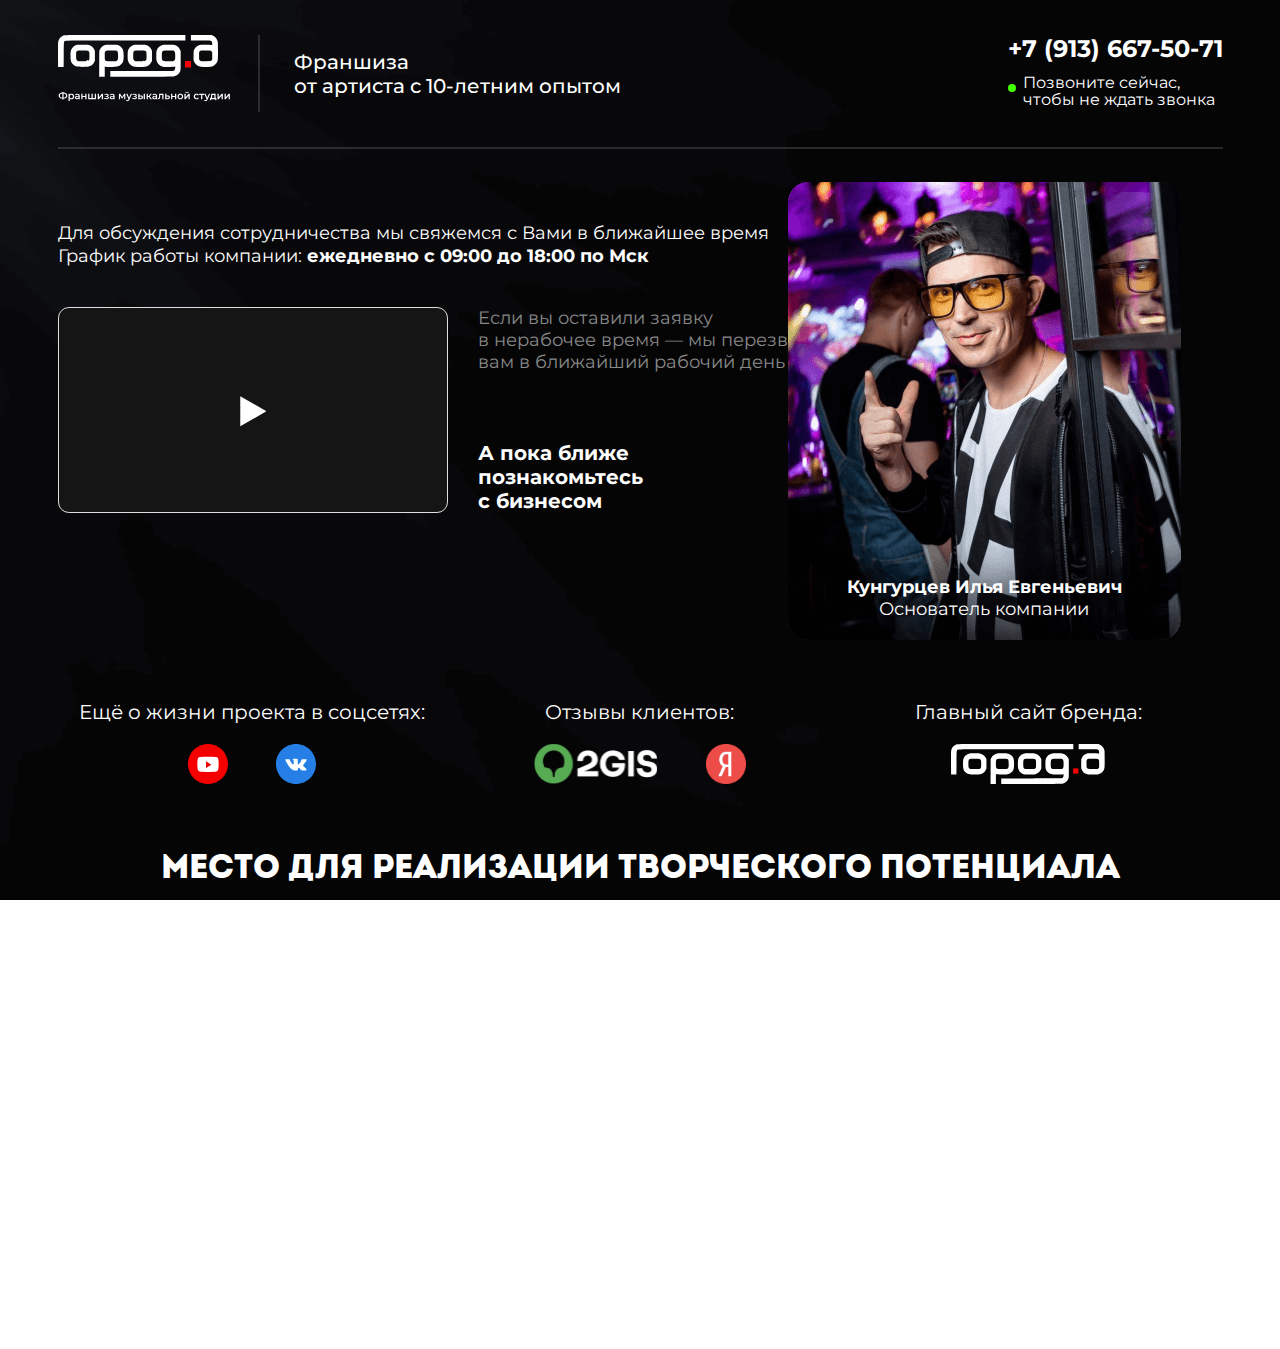
<file: thanks.html>
<!DOCTYPE html>
<html lang="en">
  <head>
    <meta charset="UTF-8" />
    <meta http-equiv="X-UA-Compatible" content="IE=edge" />
    <meta name="viewport" content="width=device-width, initial-scale=1.0" />
    <link rel="preconnect" href="https://fonts.googleapis.com" />
    <link rel="preconnect" href="https://fonts.gstatic.com" crossorigin />
    <link
      href="https://fonts.googleapis.com/css2?family=Montserrat:wght@400;500;600;700&display=swap"
      rel="stylesheet"
    />
    <link
    rel="stylesheet"
    href="https://cdn.jsdelivr.net/npm/@fancyapps/ui/dist/fancybox.css"
  />
    <link rel="shortcut icon" href="favicon.ico" type="image/x-icon" />
    <link rel="stylesheet" href="./css/reset.css" />
    <link rel="stylesheet" href="./css/animate.css" />
    <link rel="stylesheet" href="./css/style.css" />
    <link rel="stylesheet" href="./css/thanks.css" />
    <title>Франшиза музыкальной студии</title>
  </head>
  <body id="thanks-body">
    <div class="wrapper thanks-wrapper">
      <header class="header">
        <div class="container">
          <div class="header__body">
            <div class="logo__block">
              <div class="logo__content">
                <img src="./img/header/logo.svg" alt="logo" />
              </div>
              <div class="descr__content">
                <span>Франшиза</span> от артиста с 10-летним опытом
              </div>
            </div>
            <div class="phone__block">
              <a class="phone__number" href="tel:+79166300041"
                >+7 (913) 667-50-71</a
              >
              <div class="phone__link">
                <a class="modal-phone thanks__phone" data-id="#phone">
                  Позвоните сейчас, чтобы не ждать звонка
                </a>
              </div>
            </div>
          </div>
        </div>
      </header>
      <main class="thanks">
        <dib class="thanks__body">
          <div class="container">
            <div class="thanks__main">
              <div class="main__content">
                <h1 class="main__title wow fadeInUp"></h1>
                <p class="main__working wow fadeInUp">
                  Для обсуждения сотрудничества мы&nbsp;свяжемся с&nbsp;Вами
                  в&nbsp;ближайшее время График работы компании:
                  <span>ежедневно с&nbsp;09:00 до&nbsp;18:00 по&nbsp;Мск</span>
                </p>
                <div class="main__video wow fadeInUp">
                  <div class="thanks__video-play">
                    <div class="thanks__video-play">
                      <a data-fancybox href="https://www.youtube.com/watch?v=3Yoe5rl7PA8"  data-width="1000" data-height="700">
                        <div class="thanks__video-block">
                          <img src="./img/thanks/poster.svg" alt="poster" />
                        </div>
                       </a>
                    </div>
                  </div>
                  <div class="main__video-descr">
                    <div class="main__video-later">
                      Если вы&nbsp;оставили заявку
                      в&nbsp;нерабочее&nbsp;время&nbsp;&mdash;&nbsp;мы&nbsp;перезвоним
                      вам в&nbsp;ближайший рабочий день
                    </div>
                    <div class="main__video-text">
                      А пока ближе познакомьтесь с бизнесом
                    </div>
                  </div>
                </div>
              </div>
              <div class="main__owner wow fadeInRight">
                <div class="owner__photo">
                  <img src="./img/thanks/owner.png" alt="owner" />
                  <p class="owner__descr">
                    Кунгурцев Илья Евгеньевич <span>Основатель компании</span>
                  </p>
                </div>
              </div>
            </div>
            <div class="thanks__socials">
              <div class="socials__first">
                <div class="socials__first-descr">
                  Ещё о жизни проекта в соцсетях:
                </div>
                <div class="socials__first-links">
                  <div class="socials__first-link">
                    <a
                      href="https://www.youtube.com/channel/UC2mVUfCjFdXu-tWDJNtPxGQ"
                      target="_blank"
                      ><img src="./img/thanks/youtube.svg" alt="youtube"
                    /></a>
                  </div>
                  <div class="socials__first-link">
                    <a href="https://vk.com/studiogoroda" target="_blank"
                      ><img src="./img/thanks/vk.svg" alt="vk"
                    /></a>
                  </div>
                </div>
              </div>
              <div class="socials__second">
                <div class="socials__first-descr">Отзывы клиентов:</div>
                <div class="socials__second-links">
                  <div class="socials__second-link">
                    <a
                      href="https://2gis.ru/sochi/firm/70000001032451760/tab/reviews?floor=1&m=39.731204%2C43.608176%2F18.28"
                      target="_blank"
                      ><img src="./img/thanks/2gis.svg" alt="2gis"
                    /></a>
                  </div>
                  <div class="socials__second-link">
                    <a
                      href="https://yandex.ru/maps/-/CCUNaDQhLD"
                      target="_blank"
                      ><img src="./img/thanks/yandex.svg" alt="yandex"
                    /></a>
                  </div>
                </div>
              </div>
              <div class="socials__third">
                <div class="socials__first-descr">Главный сайт бренда:</div>
                <div class="socials__third-links">
                  <div class="socials__third-link">
                    <a href="http://studiogoroda.ru/" target="_blank"
                      ><img src="./img/thanks/gorod.svg" alt="gorod"
                    /></a>
                  </div>
                </div>
              </div>
            </div>
            <div class="thank__end">
              <h2 class="thanks__end-subtitle">
                Место для реализации творческого потенциала
              </h2>
              <a href="index.html" class="thanks__end-link">
                <img src="./img/thanks/arrow.svg" alt="arrow" />
                <p>Вернуться на основную страницу</p>
              </a>
            </div>
          </div>
        </dib>
      </main>
      <footer class="footer thanks__footer">
        <div class="container">
          <div class="footer__content">
            <div class="footer__about">
              <span
                >«Студия Город.А» ®, 2018-<span class="date-now">2022</span>
                г.</span
              >
              <span>ИП Кунгурцев Илья Евгеньевич,</span>
              <span>ИНН 551905136728</span>
              <span>Россия, Краснодарский край, г. Сочи</span>
              <span><a>Политика конфиденциальности</a></span>
            </div>
            <div class="footer__logo">
              <img src="./img/thanks/footer__logo.svg" alt="logo" />
            </div>
            <div class="footer__franch">
              <div class="phone__block footer__phone">
                <a class="phone__number" href="tel:+79166300041"
                  >+7 (913) 667-50-71</a
                >
                <div class="phone__link">
                  <a class="modal-phone" data-id="#phone"> Позвоните сейчас </a>
                </div>
              </div>
              <div class="footer__franchise">
                <div class="footer__franchise-descr">
                  <a
                    href="https://xn--5-7sbamtgf4aex7b0b.xn--p1ai/"
                    target="_blank"
                    >Упаковка и продвижение франшиз: «Франчайзинг5»</a
                  >
                </div>
                <img
                  src="./img/thanks/f5.svg"
                  alt="f5"
                  class="footer__franchise-img"
                />
              </div>
            </div>
          </div>
        </div>
      </footer>
    </div>
    <script src="./js/thanks.js"></script>
    <script src="https://cdn.jsdelivr.net/npm/@fancyapps/ui@4.0/dist/fancybox.umd.js"></script>
    <script src="./js/wow.min.js"></script>
    <script src="/js/date.js"></script>
    <script>
      new WOW().init();
    </script>
  </body>
</html>
</file>
<file: css/style.css>
/* font-family: 'Montserrat', sans-serif; */

@font-face {
  font-family: "Intro-Black-Caps-Regular";
  src: url("../fonts/Intro-Black-Caps.otf");
}

/* =========================================== general styles ============================================== */

html,
body {
  width: 100%;
  height: 100%;
  font-family: "Montserrat", sans-serif;
  font-size: 24px;
  font-style: normal;
  font-weight: 400;
  line-height: 120%;
  -webkit-font-smoothing: antialiased;
  -moz-osx-font-smoothing: grayscale;
}
@media (max-width: 1220px) {
  body {
    font-size: calc(16px + (24 - 16) * ((100vw - 320px) / (1220 - 320)));
  }
}
.wrapper {
  width: 100%;
  min-height: 100%;
  display: flex;
  flex-direction: column;
  margin: 0 auto;
  overflow-x: hidden;
  position: relative;
}
.page__content {
  flex: 1 1 100%;
}
.container {
  max-width: 1250px;
  padding: 0 15px;
  margin: 0 auto;
}
@media (max-width: 600px) {
  .container {
    max-width: 300px;
  }
}
.main__title {
  font-family: "Intro-Black-Caps-Regular";
  font-weight: 900;
  font-size: 38px;
  line-height: 137%;
  color: #ffffff;
}
.main__title span {
  background-color: #f50000;
}
@media (max-width: 1023px) {
  .main__title {
    font-weight: 700;
    font-size: 32px;
  }
}
@media (max-width: 764px) {
  .main__title {
    font-size: 26px;
  }
}
@media (max-width: 764px) {
  .main__title {
    font-size: 20px;
    text-align: center;
  }
  .main__title span {
    display: inline-block;
  }
}

.title {
  font-family: "Intro-Black-Caps-Regular";
  font-style: normal;
  font-weight: 900;
  font-size: 40px;
  line-height: 100%;
  text-transform: uppercase;
  color: #0b0b0d;
}
@media (max-width: 1023px) {
  .title {
    font-size: 32px;
    text-align: center;
  }
}
@media (max-width: 767px) {
  .title {
    font-size: 24px;
  }
}
@media (max-width: 600px) {
  .title {
    font-size: 20px;
  }
}

.btn {
  width: 364px;
  display: flex;
  align-items: center;
  justify-content: center;
  font-weight: 600;
  font-size: 18px;
  line-height: 122%;
  text-align: center;
  text-transform: uppercase;
  color: #ffffff;
  background: #257fe7;
  box-shadow: 0px 3px 0px #0c5ab4, inset -2px 2px 0px rgba(155, 201, 255, 0.4);
  border-radius: 10px;
}
@media (max-width: 1023px) {
  .btn {
    width: 320px;
  }
}
@media (max-width: 600px) {
  .btn {
    width: 270px;
    font-size: 16px;
  }
}
.btn:hover {
  background: linear-gradient(
    180deg,
    #257fe7 6.38%,
    rgba(37, 113, 201, 0.967708) 45.73%,
    rgba(13, 67, 129, 0.8) 120.21%
  );
  box-shadow: 0px 3px 0px #093b75, inset -2px 2px 0px rgba(151, 199, 255, 0.4);
}
.btn:active {
  background: #257fe7;
  box-shadow: 0px 3px 0px #0a458a, inset -2px 2px 0px rgba(130, 188, 255, 0.4);
}
/* ================================================== header ================================================== */
.header {
  position: absolute;
  top: 0;
  left: 0;
  width: 100%;
  z-index: 5;
}
.header__body {
  display: flex;
  justify-content: space-between;
  padding: 35px 0px;
  border-bottom: 2px solid rgba(66, 66, 66, 0.6);
}
.logo__block {
  display: flex;
}
.logo__content {
  border-right: 2px solid rgba(66, 66, 66, 0.6);
  padding-right: 27px;
}
.descr__content {
  padding-left: 34px;
  display: flex;
  flex-direction: column;
  justify-content: center;

  font-weight: 500;
  font-size: 20px;
  line-height: 120%;
  color: #fff;
}
.descr__content span {
  display: block;
}
.phone__block {
  display: flex;
  flex-direction: column;
  align-items: flex-end;
}
.phone__number {
  font-weight: 700;
  font-size: 24px;
  line-height: 120%;
  text-align: center;

  color: #ffffff;
}
.phone__link {
  position: relative;
}
.phone__link a {
  font-size: 18px;
  color: #ffffff;
  padding-left: 15px;
  cursor: pointer;
}
.phone__link::before {
  content: "";
  display: block;
  width: 8px;
  height: 8px;
  border-radius: 50%;
  background-color: #42ff00;
  position: absolute;
  top: 41%;
  left: 0;
}

@media (max-width: 822px) {
  .descr__content {
    display: none;
  }
  .logo__content {
    border-right: none;
    padding-right: 0px;
  }
}
@media (max-width: 600px) {
  .header__body {
    padding: 20px 0px;
  }
  .logo__block {
    width: 120px;
  }
  .logo__content img {
    width: 90px;
  }
  .phone__link {
    font-size: 14px;
  }
  .phone__number {
    font-size: 16px;
  }
  .phone__link a {
    font-size: 14px;
    line-height: normal;
  }
}

/* ============================================== main ============================================= */
.main {
  background: url("../img/main/back.png") 50% 50% / cover no-repeat;
}

.first__title {
  padding-top: 254px;
  max-width: 900px;
  padding-bottom: 7px;
}
.main__descr {
  max-width: 875px;
  padding-bottom: 53px;
  color: #fff;
}
.main__list {
  display: flex;
  padding-bottom: 52px;
  margin-left: -25px;
}
.main__list > *:not(:last-child) {
  border-right: 2px solid rgba(66, 66, 66, 0.6);
}
.main__item {
  display: flex;
  align-items: center;
}
.main__item p {
  max-width: 210px;
  font-size: 14px;
  line-height: 120%;
  color: #ffffff;
  margin-left: 10px;
}
.main__bottom {
  display: flex;
  padding-bottom: 264px;
}
.main__btn {
  margin-right: 34px;
  padding: 29px 75px 24px;
}
.main__bottom-descr {
  max-width: 450px;
  font-size: 18px;
  color: #ffffff;
}
.special {
  padding-left: 25px;
}
.main__slider {
  display: none;
}
@media (max-width: 1023px) {
  .first__title {
    padding-top: 200px;
    max-width: 700px;
  }
  .main__descr {
    max-width: 670px;
    padding-bottom: 40px;
    font-size: 18px;
  }
  .main__list {
    flex-wrap: wrap;
  }
  .main__list > *:not(:last-child) {
    margin-bottom: 15px;
  }
  .main__list > *:not(:first-child) {
    border-right: none;
  }
  .main__bottom-descr {
    max-width: 350px;
    font-size: 16px;
    line-height: 120%;
  }
}
@media (max-width: 764px) {
  .main__bottom {
    padding-bottom: 120px;
  }
  .main__descr {
    max-width: 500px;
    font-size: 16px;
    text-align: center;
    margin: 0 auto;
  }
  .main__list {
    display: none;
  }
  .main__slider {
    display: block;
  }
  .slider-flex {
    display: flex;
    position: relative;
  }
  .slider-track {
    margin: 0 auto;
  }
  .slide-list {
    display: none;
    transition: opacity 0.3s ease-in-out;
    height: 91px;
  }
  .slide-active {
    display: block;
  }
  .slide-dots {
    display: flex;
    justify-content: center;
    margin-top: 15px;
    padding-bottom: 20px;
  }
  .slide-dot.slide-active {
    background-color: #257fe7;
  }
  .slide-dot {
    width: 15px;
    height: 15px;
    border-radius: 50%;
    background-color: grey;
    margin-right: 10px;
    cursor: pointer;
  }
  .slide-dot:last-child {
    margin-right: 0;
  }
}
@media (max-width: 600px) {
  .main__bottom {
    flex-direction: column;
  }
  .main__btn {
    margin-right: 0px;
    padding: 18px 75px;
    margin-bottom: 15px;
  }
  .main__bottom-descr {
    font-size: 14px;
    margin: 0 auto;
    text-align: center;
  }
  .first__title {
    padding-top: 120px;
  }
  .main__descr {
    padding-bottom: 25px;
  }
  .slide-list {
    height: 70px;
  }
  .main__bottom {
    display: flex;
    padding-bottom: 80px;
  }
  .main__item-icon img {
    width: 70px;
  }
}

/* ================================================== essence =============================================== */
.essence {
  background: url("../img/essence/back.png") 50% 0 no-repeat;
}

.essence__title {
  padding-top: 90px;
  padding-bottom: 6px;
  margin: 0 auto;
  max-width: 501px;
}
.essence__descr {
  max-width: 876px;
  margin: 0 auto;
  font-size: 24px;
  line-height: 120%;
  text-align: center;
  color: #000000;
  padding-bottom: 60px;
}
.essence__subtitle {
  max-width: 246px;
  margin: 0 auto;
  font-weight: 700;
  font-size: 24px;
  line-height: 167%;
  text-align: center;
  text-transform: uppercase;
  color: #0c070a;
  padding-bottom: 60px;
}
.essence__subtitle span {
  display: inline-block;
  background-color: #f50000;
  color: #fff;
  padding: 0px 10px;
}
.essence__list {
  display: grid;
  grid-template-columns: repeat(3, 1fr);
  grid-template-rows: repeat(2, 1fr);
  grid-column-gap: 20px;
  grid-row-gap: 20px;
  padding-bottom: 138px;
}

#div1 {
  background: url("../img/essence/1.png") 28px 28px no-repeat, #ffffff;
  grid-area: 1 / 1 / 2 / 2;
}
#div1 .essence__item-descr {
  padding-top: 256px;
}
#div2 {
  background: url("../img/essence/2.png") 28px 28px no-repeat, #ffffff;
  grid-area: 1 / 2 / 2 / 3;
}
#div2 .essence__item-descr {
  padding-top: 268px;
}
#div3 {
  background: url("../img/essence/3.png") 28px 28px no-repeat, #ffffff;
  grid-area: 1 / 3 / 2 / 4;
}
#div3 .essence__item-descr {
  padding-top: 277px;
}
#div4 {
  background: url("../img/essence/4.png") 28px 28px no-repeat, #ffffff;
  grid-area: 2 / 1 / 3 / 2;
}
#div4 .essence__item-descr {
  padding-top: 287px;
}
#div5 {
  background: url("../img/essence/5.png") 28px 28px no-repeat, #ffffff;
  grid-area: 2 / 2 / 3 / 4;
}
.essence__item {
  border: 1px solid #dfdfdf;
  box-shadow: 70px 116px 54px rgba(0, 0, 0, 0.01),
    40px 65px 46px rgba(0, 0, 0, 0.05), 18px 29px 34px rgba(0, 0, 0, 0.09),
    4px 7px 19px rgba(0, 0, 0, 0.1), 0px 0px 0px rgba(0, 0, 0, 0.1);
  border-radius: 20px;
  padding: 28px;
  position: relative;
}
.essence__item img {
  position: absolute;
  top: 22%;
  left: 31%;
}
#second {
  position: absolute;
  top: 22%;
  left: 26%;
}
#third {
  position: absolute;
  top: 22%;
  left: 33.4%;
}
#fourth {
  position: absolute;
  top: 31%;
  left: 24%;
}
#fifth {
  top: 24.6%;
  left: 8%;
}
.essence__item-descr {
  font-weight: 500;
  font-size: 18px;
  line-height: 22px;
  text-align: center;
  color: #000000;
}
.essence__item-descr {
  font-weight: 500;
  font-size: 18px;
  line-height: 22px;
  text-align: center;
  color: #000000;
  padding-top: 20px;
}
.essence__item-descr.fifth {
  max-width: 300px;
  text-align: left;
  position: absolute;
  top: 43%;
  right: 60px;
  transform: translateY(-43%);
}

@media (max-width: 1023px) {
  .essence__title {
    padding-top: 40px;
  }
  .essence__descr {
    max-width: 751px;
    font-size: 20px;
    padding-bottom: 40px;
  }
  .essence__subtitle {
    font-size: 22px;
    padding-bottom: 50px;
  }
  .essence__list {
    grid-template-columns: repeat(2, 1fr);
    grid-template-rows: repeat(3, 1fr);
    justify-content: space-between;
  }

  #div1 {
    grid-area: 1 / 1 / 2 / 2;
  }
  #div2 {
    grid-area: 1 / 2 / 2 / 3;
  }
  #div3 {
    grid-area: 2 / 1 / 3 / 2;
  }
  #div4 {
    grid-area: 2 / 2 / 3 / 3;
  }
  #div5 {
    grid-area: 3 / 1 / 4 / 3;
  }
}
@media (max-width: 767px) {
  .essence__item-number {
    font-size: 100px;
    padding-bottom: 55px;
  }
  #first {
    width: 150px;
  }
  #second {
    width: 150px;
  }
  #third {
    width: 100px;
  }
  #fourth {
    width: 150px;
    left: 22%;
  }
  #fifth {
    width: 180px;
    top: 30%;
  }
  .essence__item {
    display: flex;
    flex-direction: column;
    justify-content: space-between;
  }
  .essence__item-descr {
    padding-top: 0px;
  }
  .essence__list {
    padding-bottom: 80px;
  }
}
@media (max-width: 600px) {
  .essence__title {
    padding-top: 10px;
    margin-top: -20px;
  }
  .essence__descr {
    font-size: 16px;
    padding-bottom: 20px;
  }
  .essence__list {
    display: flex;
    flex-direction: column;
    padding-bottom: 25px;
  }
  .essence__item-descr.fifth {
    text-align: center;
    position: static;
    transform: translateY(0);
    padding-top: 167px;
  }
  .essence__item-descr {
    font-size: 16px;
    padding-top: 20px;
  }
  .essence__subtitle {
    padding-bottom: 20px;
  }
  #div1 .essence__item-descr {
    padding-top: 155px;
  }
  #div2 .essence__item-descr {
    padding-top: 200px;
  }
  #second {
    top: 28%;
    left: 20%;
  }
  #div3 .essence__item-descr {
    padding-top: 190px;
  }
  #third {
    top: 32%;
    left: 29.4%;
  }
  #fourth {
    left: 41%;
    top: 106px;
  }
  #div4 .essence__item-descr {
    padding-top: 205px;
  }
  #div1 {
    background: url("../img/essence/1.png") 70px 28px/ 90px no-repeat, #ffffff;
  }
  #div2 {
    background: url("../img/essence/2.png") 70px 28px/ 90px no-repeat, #ffffff;
  }
  #div3 {
    background: url("../img/essence/3.png") 70px 28px/ 90px no-repeat, #ffffff;
  }
  #div4 {
    background: url("../img/essence/4.png") 70px 28px/ 90px no-repeat, #ffffff;
  }
  #div5 {
    background: url("../img/essence/5.png") 70px 28px/ 90px no-repeat, #ffffff;
  }
  #first {
    width: 110px;
    top: 21%;
    left: 51%;
  }
  #second {
    width: 95px;
    top: 14%;
    left: 51%;
  }
  #third {
    width: 75px;
    top: 24%;
    left: 48.4%;
  }
  #fourth {
    width: 110px;
    top: 36%;
    left: 40%;
  }
  #fifth {
    width: 110px;
    top: 23%;
    left: 40%;
  }
  #div1 .essence__item-descr {
    padding-top: 110px;
    font-size: 14px;
  }
  #div2 .essence__item-descr {
    padding-top: 110px;
    font-size: 14px;
  }
  #div3 .essence__item-descr {
    padding-top: 130px;
    font-size: 14px;
  }
  #div4 .essence__item-descr {
    padding-top: 145px;
    font-size: 14px;
  }
  #div5 .essence__item-descr {
    padding-top: 110px;
    font-size: 14px;
  }
  .essence__item {
    padding: 15px;
    width: 260px;
  }
}
/* ======================================================= rooms ===================================================== */
.rooms {
  background: url("../img/rooms/back.png") 50% no-repeat;
  padding-top: 50px;
  margin-top: -50px;
  margin-bottom: -20px;
}
.rooms__subtitle {
  padding-bottom: 40px;
  padding-top: 25px;
}
.rooms__descr {
  text-align: center;
  color: #000000;
  padding-bottom: 50px;
}
.slider__container {
  display: block;
  padding: 38px 0px;
}
@media (max-width: 1070px) {
  .slider__container {
    padding: 25px 0px;
  }
}
.slick-dots {
  display: flex;
  justify-content: center;
  padding-top: 30px;
}
.slick-dots li button {
  border: 2px solid #d9d9d9;
  width: 24px;
  height: 24px;
  border-radius: 50%;
  text-indent: -9999px;
  overflow: hidden;
}
.slick-dots li.slick-active button {
  background: #f50000;
  border: none;
}
.slick-dots > *:not(:last-child) {
  margin-right: 8px;
}
.card {
  margin-right: 20px;
  width: 394px;
  height: 530px;
  display: flex;
  align-items: center;
  justify-content: center;
  position: relative;
  filter: blur(4px);
  transition: all 0.3s ease-in;
}
@media (max-width: 1070px) {
  .card {
    margin-right: 10px;
    filter: blur(0px);
  }
}
@media (max-width: 600px) {
  .rooms__descr {
    padding-bottom: 0px;
  }
  .slider__container {
    padding: 15px 0px;
    margin: -50px 0px;
    max-width: 300px;
  }
  .card {
    max-width: 300px;
    transition: all 0.1s ease-in;
    margin-right: 0px;
  }
  .rooms__subtitle {
    padding-bottom: 20px;
    padding-top: 10px;
  }
}

.card img {
  width: 394px;
  height: 530px;
  margin: 0 auto;
  object-fit: cover;
  border: 1px solid #dfdfdf;
  border-radius: 20px;
  transform: scale(0.8);
}
@media (max-width: 600px) {
  .card img {
    max-width: 270px;
  }
}
.slick-center {
  filter: blur(0px);
}
.slick-center img {
  transform: scale(1);
  object-fit: cover;
}
.slick-center .room__name {
  left: 50%;
  bottom: 28px;
  transform: translateX(-50%);
}

.room__name {
  padding: 4px 25px;
  width: auto;
  display: flex;
  justify-content: center;
  align-items: center;
  background-color: #f50000;
  font-weight: 700;
  color: #fff;
  position: absolute;
  left: 50%;
  bottom: 80px;
  transform: translateX(-50%);
}
@media (max-width: 600px) {
  .room__name {
    padding: 4px 20px;
    font-size: 16px;
    bottom: 65px;
  }
  .rooms__descr {
    font-size: 16px;
    line-height: 120%;
  }
  .slick-dots {
    padding-top: 0px;
    margin-top: -30px;
    position: relative;
    z-index: 10;
  }
  .rooms__descr {
    padding-top: 50px;
  }
}

/* ======================================= history ========================================== */

.history {
  padding: 350px 0px;
  background: url("../img/history/back.png") 50% 50% / cover no-repeat;
}
.history__content {
  display: flex;
  align-items: flex-start;
}
.owner__block {
  margin-right: 21px;
}
.owner__block img {
  margin-bottom: 43px;
  border-radius: 20px;
}
.owner__name {
  font-weight: 700;
  font-size: 24px;
  line-height: 29px;
  text-align: center;
  color: #ffffff;
  max-width: 317px;
  margin: 0 auto;
}
.owner__name span {
  display: inline-block;
  font-weight: 400;
}

.history__title {
  font-family: "Intro-Black-Caps-Regular";
  font-weight: 900;
  font-size: 40px;
  line-height: 100%;
  text-align: center;
  color: #ffffff;
  max-width: 543px;
  margin-bottom: 56px;
}
.history__title span {
  display: inline-block;
  background-color: #f50000;
  padding: 0px 25px;
}
.history__text {
  line-height: 120%;
  color: #ffffff;
  padding-bottom: 30px;
}
.history__second-text {
  line-height: 120%;
  color: #ffffff;
  padding-bottom: 140px;
}
.history__join {
  display: flex;
}

.history__btn {
  padding: 0px 35px;
  height: 77px;
  display: flex;
  align-items: center;
  justify-content: center;
  font-size: 20px;
  margin-right: 15px;
}
.join__descr {
  font-size: 18px;
  line-height: 120%;
  color: #ffffff;
}
@media (max-width: 1193px) {
  .history {
    padding: 160px 0px;
  }
  .history__title {
    font-size: 32px;
    margin-bottom: 45px;
  }
  .owner__block img {
    margin-bottom: 25px;
    width: 360px;
  }
  .history__text {
    padding-bottom: 20px;
    font-size: 18px;
  }
  .history__second-text {
    font-size: 18px;
    padding-bottom: 120px;
  }
  .join__descr {
    font-size: 16px;
  }
}
@media (max-width: 1023px) {
  .history__second-text {
    padding-bottom: 60px;
  }
}
@media (max-width: 924px) {
  .history__join {
    flex-direction: column-reverse;
    justify-content: center;
    align-items: center;
  }
  .join__descr {
    padding-bottom: 10px;
    max-width: 300px;
    text-align: center;
  }
  .history__title {
    margin-bottom: 30px;
  }
  .history__text {
    padding-bottom: 20px;
    font-size: 16px;
  }
  .history__second-text {
    font-size: 16px;
    padding-bottom: 20px;
  }
  .owner__name {
    font-size: 18px;
    line-height: 120%;
  }
}
@media (max-width: 767px) {
  .history {
    padding: 120px 0px;
  }
  .owner__block img {
    margin-bottom: 20px;
  }
  .history__title {
    font-size: 26px;
    margin: 20px auto;
  }
  .history__btn {
    padding: 0px 0px;
    height: 70px;
    width: 270px;
    font-size: 18px;
    margin-right: 0px;
  }
  .owner__block {
    margin-right: 0;
  }
  .history__content {
    flex-direction: column;
    align-items: center;
    justify-content: center;
  }
  .history__title {
    font-size: 20px;
  }
  .history__text {
    text-align: center;
    font-size: 14px;
  }
  .history__second-text {
    font-size: 14px;
    text-align: center;
  }
  .join__descr {
    font-size: 14px;
    text-align: center;
  }
}
@media (max-width: 600px) {
  .history {
    padding: 90px 0px 110px;
  }
  .owner__block img {
    max-width: 270px;
  }
}

/* ============================================ trend ======================================== */

.trend {
  background: url("../img/trend/back.png") 50% / cover no-repeat;
}
.trend__body {
  padding-bottom: 130px;
}

.trend__title {
  padding-bottom: 30px;
  text-align: center;
  padding-top: 60px;
}
.trend__descr {
  padding-bottom: 60px;
  line-height: 120%;
  text-align: center;
  color: #000000;
  max-width: 1134px;
}
.trend__list {
  display: flex;
  margin-bottom: 36px;
}
.trend__list > *:not(:last-child) {
  margin-right: 25px;
}
.trend__item {
  flex: 0 1 33.333%;
  display: flex;
  flex-direction: column;
  justify-content: space-between;
  filter: drop-shadow(70px 116px 54px rgba(0, 0, 0, 0.01))
    drop-shadow(40px 65px 46px rgba(0, 0, 0, 0.05))
    drop-shadow(18px 29px 34px rgba(0, 0, 0, 0.09))
    drop-shadow(4px 7px 19px rgba(0, 0, 0, 0.1))
    drop-shadow(0px 0px 0px rgba(0, 0, 0, 0.1));
  background-color: #fff;
  border-radius: 20px;
}
.trend__item img {
  object-fit: cover;
}
.second-photo {
  border-radius: 20px;
  width: 289px;
  height: 213px;
  margin-left: 101px;
}
.trend__item-descr {
  font-size: 18px;
  line-height: 120%;
  text-align: center;
  color: #000000;
  padding: 30px 18px 0px;
}
.trend__info {
  position: relative;
  filter: drop-shadow(70px 116px 54px rgba(0, 0, 0, 0.01))
    drop-shadow(40px 65px 46px rgba(0, 0, 0, 0.05))
    drop-shadow(18px 29px 34px rgba(0, 0, 0, 0.09))
    drop-shadow(4px 7px 19px rgba(0, 0, 0, 0.1))
    drop-shadow(0px 0px 0px rgba(0, 0, 0, 0.1));
}
.trend__info img {
  max-width: 100%;
}
.info__descr {
  font-weight: 700;
  font-size: 24px;
  line-height: 120%;
  text-align: center;
  color: #000000;
  padding: 51px 113px;
  position: absolute;
  top: 0;
  left: 0;
}
@media (max-width: 1220px) {
  .info__descr {
    padding: calc(30px + (51 - 30) * ((100vw - 320px) / (1220 - 320)))
      calc(20px + (113 - 20) * ((100vw - 320px) / (1220 - 320)));
    font-size: calc(16px + (24 - 16) * ((100vw - 320px) / (1220 - 320)));
  }
  .trend__title {
    padding-bottom: calc(20px + (30 - 20) * ((100vw - 320px) / (1220 - 320)));
    padding-top: calc(0px + (60 - 0) * ((100vw - 320px) / (1120 - 320)));
  }
  .trend__descr {
    padding-bottom: calc(20px + (60 - 20) * ((100vw - 320px) / (1220 - 320)));
  }
  .trend__item-descr {
    font-size: calc(14px + (18 - 14) * ((100vw - 320px) / (1220 - 320)));
    padding-top: calc(17px + (30 - 17) * ((100vw - 320px) / (1220 - 320)));
  }
  .trend__list {
    flex-direction: column;
    max-width: 600px;
    margin: 0 auto;
    padding-bottom: 40px;
  }
  .trend__list > *:not(:last-child) {
    margin-right: 0px;
    margin-bottom: 20px;
  }
  .first-photo {
    max-width: 350px;
  }
  .second-photo {
    margin-top: 30px;
    margin-left: 311px;
  }
  .third__photo {
    max-width: 350px;
  }
}
@media (max-width: 1024px) {
  .info__descr {
    padding: 25px 20px;
  }
}
@media (max-width: 768px) {
  .info__descr {
    padding: 15px 20px;
    font-size: 16px;
  }
}
@media (max-width: 600px) {
  .trend__body {
    padding-bottom: 40px;
  }
  .trend__title {
    margin-top: -40px;
  }
  .trend__info img {
    min-height: 270px;
  }
  .trend__list {
    flex-direction: column;
  }
  .trend__list > *:not(:last-child) {
    margin-right: 0px;
    margin-bottom: 15px;
  }
  .first-photo {
    margin-top: -60px;
  }
  .second-photo {
    margin-top: 10px;
    margin-left: 0px;
    max-width: 270px;
  }
}

/*  ============================================ services ============================================= */

.services {
  background: url("../img/services/back.png") 50% / cover no-repeat;
}
.services__body {
  position: relative;
}
.services__title {
  padding-top: 178px;
  padding-bottom: 20px;
  text-align: center;
  color: #fff;
}

.secvices__descr {
  line-height: 120%;
  text-align: center;
  color: #ffffff;
  max-width: 782px;
  margin: 0 auto;
  text-align: center;
  padding-bottom: 74px;
}
.services__list {
  display: flex;
  flex-direction: column;
  padding-bottom: 74px;
}
.services__list > *:not(:last-child) {
  margin-bottom: 20px;
}
.services__item {
  display: flex;
  background: #1c1c19;
  border: 1px solid rgba(223, 223, 223, 0.1);
  border-radius: 20px;
  padding: 35px 43px 0px;
}
.services__photo {
  flex: 0 1 15%;
  margin-right: 30px;
  max-width: 150px;
}
.sevices__img.last {
  margin-left: -35px;
}
.services__descr {
  flex: 0 1 85%;
}
.services__descr-title {
  font-weight: 700;
  font-size: 24px;
  line-height: 120%;
  color: #ffffff;
  padding-bottom: 6px;
}
.services__descr-text {
  font-weight: 400;
  font-size: 18px;
  line-height: 125%;
  color: #ffffff;
}
.services__descr-text span {
  display: block;
  padding-top: 15px;
  max-width: 750px;
  padding-bottom: 20px;
}
.services__descr-text.third {
  max-width: 686px;
}
.services__descr-text.fourth {
  max-width: 840px;
}

.services__group {
  display: flex;
  padding-bottom: 218px;
}
.services__group > *:not(:last-child) {
  margin-right: 25px;
}
.services__elem {
  flex: 0 1 33.333%;
  display: flex;
  flex-direction: column;
  align-items: center;
}

.services__elem.last {
  margin-top: 20px;
}
.services__photo {
  height: 222px;
  display: flex;
  align-items: flex-start;
  justify-content: center;
}
.services__elem-img {
  margin-bottom: 15px;
}
.services__elem-descr {
  font-weight: 400;
  font-size: 18px;
  line-height: 120%;
  text-align: center;
  color: #ffffff;
}

.services__button {
  max-width: 500px;
  margin: 0 auto;
  display: flex;
  flex-direction: column;
  align-items: center;
  position: absolute;
  bottom: -20px;
  left: 50%;
  transform: translateX(-50%);
}
.button__descr {
  font-size: 18px;
  line-height: 125%;
  text-align: center;
  color: #ffffff;
  padding-bottom: 30px;
}
.services__btn {
  width: 498px;
  font-weight: 700;
  font-size: 20px;
  line-height: 24px;
  text-transform: uppercase;

  color: #ffffff;
  padding: 26px 58px;
}

@media (max-width: 1220px) {
  .services__title {
    padding-top: calc(40px + (178 - 40) * ((100vw - 600px) / (1220 - 600)));
  }
  .secvices__descr {
    padding-bottom: calc(20px + (74 - 20) * ((100vw - 320px) / (1220 - 320)));
  }
  .services__list {
    padding-bottom: calc(20px + (74 - 20) * ((100vw - 320px) / (1220 - 320)));
  }
  .services__descr-title {
    font-size: calc(16px + (24 - 16) * ((100vw - 320px) / (1220 - 320)));
  }
  .services__descr-text {
    font-size: calc(14px + (18 - 14) * ((100vw - 320px) / (1220 - 320)));
  }
  .services__elem-descr {
    font-size: calc(14px + (18 - 14) * ((100vw - 320px) / (1220 - 320)));
  }
  .services__group {
    padding-bottom: calc(
      160px + (218 - 160) * ((100vw - 320px) / (1220 - 320))
    );
  }
  .button__descr {
    padding-bottom: calc(15px + (30 - 15) * ((100vw - 320px) / (1220 - 320)));
    font-size: calc(14px + (18 - 14) * ((100vw - 320px) / (1220 - 320)));
  }
  .services__btn {
    width: calc(270px + (498 - 270) * ((100vw - 320px) / (1220 - 320)));
    font-size: calc(16px + (20 - 16) * ((100vw - 320px) / (1220 - 320)));
    padding: calc(15px + (26 - 15) * ((100vw - 320px) / (1220 - 320)));
  }
}

@media (max-width: 600px) {
  .secvices__descr {
    font-size: 16px;
  }
  .services__title {
    padding-top: 40px;
  }
  .services__item {
    flex-direction: column;
    padding: 15px 10px;
    text-align: center;
    align-items: center;
  }
  .services__photo {
    justify-content: center;
    align-items: center;
    margin-right: 0;
    margin-bottom: 10px;
  }
  .sevices__img.last {
    margin-left: 0;
  }
  .services__group {
    flex-direction: column;
    padding-bottom: 160px;
  }
  .services__group > *:not(:last-child) {
    margin-right: 0px;
    margin-bottom: 10px;
  }
  .services__elem-img {
    margin-bottom: 0px;
  }
  .services__btn {
    font-size: 16px;
    padding: 15px;
  }
}

/*  ============================================== feedback ========================================= */

.feedback__title {
  padding-top: 160px;
  padding-bottom: 8px;
  max-width: 897px;
  margin: 0 auto;
}
.feedback__descr {
  max-width: 904px;
  margin: 0 auto;
  padding-bottom: 35px;
  text-align: center;
}
.feedback__list {
  display: flex;
  margin-bottom: 60px;
}
.feedback__list > *:not(:last-child) {
  margin-right: 55px;
}
.feedback__item {
  flex: 1 1 33.333%;
}
.feedback__item > *:not(:last-child) {
  margin-bottom: 35px;
}
.first__item {
  display: flex;
  align-items: flex-end;
}
.first__item-photo {
  margin-right: 8px;
}
.first__item-desc {
  filter: drop-shadow(37px 100px 43px rgba(0, 0, 0, 0.01))
    drop-shadow(21px 56px 36px rgba(0, 0, 0, 0.05))
    drop-shadow(9px 25px 27px rgba(0, 0, 0, 0.09))
    drop-shadow(2px 6px 15px rgba(0, 0, 0, 0.1))
    drop-shadow(0px 0px 0px rgba(0, 0, 0, 0.1));
  border-radius: 15px;
  background-color: #fff;
  max-width: 288px;
  padding: 11px 18px 19px 22px;
}
.first__item-title {
  font-weight: 500;
  font-size: 14px;
  line-height: 17px;
  color: #037ee5;
}
.first__item-text {
  font-size: 16px;
  line-height: 125%;
  color: #000000;
}
.feedback__block {
  max-width: 1014px;
  margin: 0 auto;
  background: #ffffff;
  border: 2px solid rgba(0, 0, 0, 0.1);
  box-shadow: 37px 100px 43px rgba(0, 0, 0, 0.01),
    21px 56px 36px rgba(0, 0, 0, 0.05), 9px 25px 27px rgba(0, 0, 0, 0.09),
    2px 6px 15px rgba(0, 0, 0, 0.1), 0px 0px 0px rgba(0, 0, 0, 0.1);
  border-radius: 20px;
  margin-bottom: 95px;
}
.feedback__block-text {
  font-weight: 600;
  text-align: center;
  color: #f50000;
  padding: 12px 70px;
}
.feedback__block-text span {
  font-weight: 400;
  color: #000;
}

@media (max-width: 1220px) {
  .feedback__title {
    padding-top: calc(80px + (160 - 80) * ((100vw - 660px) / (1220 - 600)));
  }
  .feedback__block-text {
    padding: 12px calc(15px + (70 - 15) * ((100vw - 660px) / (1220 - 600)));
  }
}

@media (max-width: 978px) {
  .feedback__list {
    flex-direction: column;
  }
  .first__item {
    flex-direction: column;
    align-items: center;
  }
  .feedback__list > *:not(:last-child) {
    margin-right: 0px;
    margin-bottom: 15px;
  }
  .first__item-photo {
    padding-bottom: 10px;
  }
  .feedback__item > *:not(:last-child) {
    margin-bottom: 15px;
  }
  .first__item-text {
    font-size: 14px;
  }
  .feedback__list {
    margin-bottom: 40px;
  }
  .first__item-desc {
    filter: drop-shadow(7px 18px 15px rgba(0, 0, 0, 0.01))
      drop-shadow(7px 20px 9px rgba(0, 0, 0, 0.05))
      drop-shadow(9px 13px 8px rgba(0, 0, 0, 0.09))
      drop-shadow(2px 6px 0px rgba(0, 0, 0, 0.1))
      drop-shadow(0px 0px 0px rgba(0, 0, 0, 0.1));
  }
}
@media (max-width: 600px) {
  .feedback__descr {
    font-size: 16px;
  }
  .feedback__block {
    padding: 10px;
    margin-bottom: 40px;
  }
  .feedback__block-text{
    font-size: 15px;
  }
}

/* ===================================================== support ==================================================== */

.support {
  background: url("../img/support/back.png") 50% / cover no-repeat;
}
.support__body {
  padding-bottom: 120px;
}
.support__title {
  max-width: 681px;
  margin: 0 auto;
  padding-top: 108px;
  padding-bottom: 20px;
  color: #fff;
}
.support__descr {
  text-align: center;
  color: #ffffff;
  max-width: 946px;
  margin: 0 auto;
  padding-bottom: 63px;
}
.support__list {
  display: flex;
  margin-bottom: 59px;
}
.support__list > *:not(:last-child) {
  margin-right: 20px;
}
.support__item {
  flex: 1 1 33.333%;
  background: linear-gradient(0deg, #1c1c19, #1c1c19),
    linear-gradient(96.78deg, #252525 24.39%, #020305 81.76%);
  border: 1px solid #1c1c19;
  border-radius: 20px;
  display: flex;
  flex-direction: column;
  align-items: center;
  padding: 29px 24px 60px 29px;
}
.support__item-photo {
  margin-bottom: 44px;
}
.support__item-title {
  font-weight: 600;
  color: #ffffff;
  padding-bottom: 20px;
}
.support__item-descr {
  font-weight: 400;
  font-size: 16px;
  color: #ffffff;
}
.support__item-descr span {
  display: block;
}
.support__button {
  max-width: 396px;
  margin: 0 auto;
  display: flex;
  flex-direction: column;
  align-items: center;
}
.support__button-descr {
  font-size: 18px;
  line-height: 120%;
  text-align: center;
  color: #ffffff;
  padding-bottom: 12px;
}
.support__btn {
  width: auto;
  padding: 26px 67px;
}
@media (max-width: 1200px) {
  .support__title {
    padding-top: calc(60px + (108 - 60) * ((100vw - 660px) / (1220 - 600)));
  }
  .support__descr {
    padding-bottom: calc(25px + (63 - 25) * ((100vw - 660px) / (1220 - 600)));
  }
  .support__list {
    flex-direction: column;
    max-width: 600px;
    margin: 0 auto;
    margin-bottom: calc(25px + (59 - 25) * ((100vw - 660px) / (1220 - 600)));
  }
  .support__list > *:not(:last-child) {
    margin-right: 0px;
    margin-bottom: 20px;
  }
  .support__item {
    padding: calc(15px + (29 - 10) * ((100vw - 660px) / (1220 - 600)));
  }
  .support__item-photo {
    margin-bottom: calc(20px + (44 - 20) * ((100vw - 660px) / (1220 - 600)));
  }
  .support__item-title {
    padding-bottom: calc(10px + (20 - 10) * ((100vw - 660px) / (1220 - 600)));
  }
  .support__item-descr {
    font-size: calc(14px + (16 - 14) * ((100vw - 660px) / (1220 - 600)));
  }
  .support__button-descr {
    font-size: calc(16px + (18 - 16) * ((100vw - 660px) / (1220 - 600)));
  }
  .support__ite-img.first {
    width: calc(200px + (284 - 200) * ((100vw - 660px) / (1220 - 600)));
  }
  .support__ite-img.second {
    width: calc(180px + (220 - 180) * ((100vw - 660px) / (1220 - 600)));
  }
  .support__ite-img.third {
    width: calc(220px + (340 - 220) * ((100vw - 660px) / (1220 - 600)));
  }
}
@media (max-width: 600px) {
  .support__title {
    padding-top: 40px;
  }
  .support__descr {
    font-size: 16px;
  }
  .support__item-title {
    text-align: center;
  }
  .support__body {
    padding-bottom: 40px;
  }
}
/* ====================================== investment ======================================= */

.investment__title {
  padding-top: 66px;
  padding-bottom: 10px;
  max-width: 550px;
  margin: 0 auto;
}

.investment__descr {
  max-width: 584px;
  margin: 0 auto;
  padding-bottom: 44px;
  line-height: 120%;
  text-align: center;
  color: #000000;
}
.investment__list {
  padding-bottom: 17px;
}
.investment__item {
  width: 100%;
  display: flex;
  justify-content: space-between;
  align-items: center;
  padding: 17px 61px;
}
.investment__item.odd {
  background: rgba(28, 28, 25, 0.02);
}
.investment__item.even {
  background: rgba(28, 28, 25, 0.06);
}
.investment__item.special {
  background: #f50000;
  box-shadow: 0px 4px 20px rgba(245, 0, 0, 0.8);
  border-bottom-left-radius: 20px;
  border-bottom-right-radius: 20px;
}
.investment__item.special .investment__point {
  color: #fff;
  font-weight: 700;
}
.investment__item.special .investment__price {
  color: #fff;
  font-weight: 700;
}
.investment__point {
  line-height: 167%;
}
.investment__price {
  line-height: 133%;
}
.investment__info {
  font-size: 16px;
  line-height: 125%;
  color: #000000;
  max-width: 642px;
  margin: 0 auto;
  padding-bottom: 168px;
}

@media (max-width: 1200px) {
  .investment__title {
    padding-top: calc(40px + (66 - 40) * ((100vw - 600px) / (1200 - 600)));
  }

  .investment__descr {
    padding-bottom: calc(25px + (44 - 25) * ((100vw - 600px) / (1200 - 600)));
  }
  .investment__item {
    padding: 17px calc(20px + (61 - 20) * ((100vw - 600px) / (1200 - 600)));
  }
  .investment__info {
    font-size: calc(12px + (16 - 12) * ((100vw - 600px) / (1200 - 600)));
  }
}
@media (max-width: 600px) {
  .investment__title {
    padding-top: 40px;
  }
  .investment__descr {
    font-size: 16px;
  }
  .investment__point {
    font-size: 16px;
    line-height: 120%;
  }
  .investment__price {
    font-size: 16px;
  }
  .investment__item {
    flex-direction: column;
    text-align: center;
  }
  .investment__point {
    text-align: center;
  }
  .investment__info {
    text-align: center;
    padding-bottom: 40px;
  }
}

/* ======================================== assistance ======================================= */

.assistance {
  background: url("../img/assistance/back.png") 50% / cover no-repeat;
}
.assistance__body {
  padding-bottom: 140px;
  position: relative;
}
.assistance__title {
  padding-top: 221px;
  padding-bottom: 60px;
  max-width: 931px;
  margin: 0 auto;
  color: #fff;
}
.assistance__list {
  display: flex;
  margin-bottom: 36px;
}
.assistance__list > *:not(:last-child) {
  margin-right: 25px;
}
.assistance__item {
  flex: 1 1 33.333%;
  background: #1c1c19;
  border-radius: 20px;
  display: flex;
  flex-direction: column;
  justify-content: space-between;
  align-items: center;
}

.assistance__item-descr {
  font-size: 18px;
  line-height: 125%;
  color: #ffffff;
  margin: 26px;
}
.assistance__block {
  position: relative;
  margin-bottom: 107px;
}
.assistance__block img {
  width: 100%;
}
.assistance__block-descr {
  position: absolute;
  top: 50%;
  left: 0;
  transform: translateY(-50%);
  color: #fff;
  font-weight: 700;
  text-align: center;
  padding: 10px;
}

.assistance__button {
  max-width: 616px;
  margin: 0 auto;
  display: flex;
  flex-direction: column;
  align-items: center;
  position: absolute;
  bottom: -40px;
  left: 50%;
  transform: translateX(-50%);
}
.assistance__button-descr {
  text-align: center;
  color: #ffffff;
  padding-bottom: 35px;
}

.assistance__btn {
  padding: 27px 71px;
  width: auto;
  box-shadow: 0px 4px 40px rgba(37, 127, 231, 0.8), 0px 3px 0px #0c417e,
    inset -2px 2px 0px rgba(113, 179, 255, 0.4);
}
@media (max-width: 1200px) {
  .assistance__title {
    padding-top: calc(60px + (221 - 60) * ((100vw - 600px) / (1200 - 600)));
    padding-bottom: calc(25px + (60 - 25) * ((100vw - 600px) / (1200 - 600)));
  }
  .assistance__list {
    margin-bottom: calc(25px + (36 - 25) * ((100vw - 600px) / (1200 - 600)));
  }
  .assistance__item-descr {
    font-size: calc(14px + (18 - 14) * ((100vw - 600px) / (1200 - 600)));
    margin: calc(20px + (26 - 20) * ((100vw - 600px) / (1200 - 600)));
  }
  .assistance__block {
    margin-bottom: calc(60px + (107 - 20) * ((100vw - 600px) / (1200 - 600)));
  }
  .assistance__button-descr {
    padding-bottom: calc(20px + (35 - 20) * ((100vw - 600px) / (1200 - 600)));
  }
}

@media (max-width: 1108px) {
  .assistance__list {
    flex-direction: column;
    max-width: 600px;
    margin: 0 auto;
    margin-bottom: 25px;
  }
  .assistance__item-descr {
    text-align: center;
  }
  .assistance__list > *:not(:last-child) {
    margin-right: 0px;
    margin-bottom: 15px;
  }
}
@media (max-width: 600px) {
  .assistance__title {
    padding-top: 40px;
  }
  .assistance__block-descr {
    font-size: 16px;
  }
  .assistance__block {
    margin-bottom: 40px;
  }
  .first__img {
    width: 210px;
  }
  .second__img {
    width: 170px;
  }
  .third__img {
    width: 170px;
  }
  .assistance__block img {
    height: 180px;
  }
  .assistance__block-descr {
    top: 44%;
  }
  .assistance__button-descr {
    font-size: 14px;
  }
  .assistance__button {
    width: 270px;
  }
  .assistance__btn {
    padding: 20px 24px;
  }
  .assistance__body {
    padding-bottom: 80px;
  }
}

/* ======================================== indicators ===================================== */

.indicators__title {
  text-transform: uppercase;
  color: #0b0b0d;
  padding-top: 105px;
  padding-bottom: 11px;
  max-width: 837px;
  margin: 0 auto;
}
.indicators__descr {
  max-width: 656px;
  margin: 0 auto;
  padding-bottom: 60px;
  text-align: center;
}
.indicators__list {
  display: flex;
  margin-bottom: 17px;
}
.indicators__item {
  flex: 1 1 50%;
  background: #ffffff;
  border: 2px solid rgba(0, 0, 0, 0.1);
  box-shadow: 37px 100px 43px rgba(0, 0, 0, 0.01),
    21px 56px 36px rgba(0, 0, 0, 0.05), 9px 25px 27px rgba(0, 0, 0, 0.09),
    2px 6px 15px rgba(0, 0, 0, 0.1), 0px 0px 0px rgba(0, 0, 0, 0.1);
  border-radius: 20px;
  padding: 45px 25px;
}
.indicators__list > *:not(:last-child) {
  margin-right: 20px;
}
.indicators__item > *:not(:last-child) {
  margin-bottom: 10px;
}
.indicators__elem {
  display: flex;
  justify-content: space-between;
}
.indicators__elem-text {
  font-size: 18px;
  color: #000000;
}
.indicators__elem-amount {
  font-weight: 700;
  font-size: 18px;
  text-align: right;
  color: #f50000;
}

.indicator__second-list {
  display: flex;
  margin-bottom: 65px;
}
.indicator__second-list > *:not(:last-child) {
  margin-right: 20px;
}
.indicator__second-item {
  flex: 1 1 33.333%;
  background: #ffffff;
  border: 2px solid rgba(0, 0, 0, 0.1);
  box-shadow: 37px 100px 43px rgba(0, 0, 0, 0.01),
    21px 56px 36px rgba(0, 0, 0, 0.05), 9px 25px 27px rgba(0, 0, 0, 0.09),
    2px 6px 15px rgba(0, 0, 0, 0.1), 0px 0px 0px rgba(0, 0, 0, 0.1);
  border-radius: 20px;
  display: flex;
  justify-content: space-between;
  align-items: center;
  padding: 50px 24px;
}
.indicator__second-descr {
  font-size: 18px;
  color: #000000;
  max-width: 190px;
  line-height: 110%;
}
.indicator__second-amount {
  font-weight: 700;
  font-size: 32px;
  text-align: right;
  color: #f50000;
  display: flex;
  flex-direction: column;
  align-items: center;
}
.number {
  font-size: 32px;
}
.month {
  font-size: 18px;
}
.indicator__subdescr {
  text-align: center;
}

@media (max-width: 1200px) {
  .indicators__descr {
    padding-bottom: calc(25px + (60 - 25) * ((100vw - 600px) / (1200 - 600)));
  }
  .indicators__elem-text {
    font-size: calc(14px + (18 - 14) * ((100vw - 600px) / (1200 - 600)));
  }
  .indicators__item {
    padding: calc(20px + (45 - 20) * ((100vw - 600px) / (1200 - 600)))
      calc(15px + (25 - 15) * ((100vw - 600px) / (1200 - 600)));
  }
  .indicator__second-amount {
    font-size: calc(18px + (32 - 18) * ((100vw - 600px) / (1200 - 600)));
  }
  .number {
    font-size: calc(18px + (32 - 18) * ((100vw - 600px) / (1200 - 600)));
  }
  .month {
    font-size: calc(14px + (18 - 14) * ((100vw - 600px) / (1200 - 600)));
  }
  .indicator__second-descr {
    font-size: calc(14px + (18 - 14) * ((100vw - 600px) / (1200 - 600)));
  }
}
@media (max-width: 1030px) {
  .indicators__list {
    flex-direction: column;
  }
  .indicators__list > *:not(:last-child) {
    margin-right: 0px;
    margin-bottom: 20px;
  }
  .indicator__second-list {
    flex-direction: column;
    max-width: 600px;
    margin: 0 auto;
    padding-bottom: 20px;
  }
  .indicator__second-list > *:not(:last-child) {
    margin-right: 0px;
    margin-bottom: 20px;
  }
  .indicators__elem-text {
    width: 115px;
  }
  .indicators__elem-amount {
    font-size: 16px;
  }
  .indicators__elem {
    align-items: center;
  }
}
@media (max-width: 600px) {
  .indicators__elem-amount {
    font-size: 14px;
  }
  .indicator__second-amount {
    font-size: 14px;
  }
  .number {
    font-size: 14px;
  }
  .month {
    font-size: 14px;
  }
  .indicators__title {
    padding-top: 80px;
  }
  .indicators__descr {
    font-size: 16px;
  }
  .indicator__subdescr {
    font-size: 16px;
  }
  .indicators__body {
    margin-bottom: -40px;
  }
}

/* ======================================= studio =========================================== */
.studio {
  background: url("../img/studio/back.png") 50% / cover no-repeat;
}
.studio__body {
  padding-bottom: 137px;
  padding-top: 60px;
}
.studio__title {
  width: 100%;
  margin: 0 auto;
  text-align: center;
  padding-top: 120px;
  padding-bottom: 51px;
}

.studio__descr {
  text-align: center;
  color: #ffffff;
  margin-bottom: 24px;
}
.studio__list {
  display: flex;
  margin-bottom: 68px;
}
.studio__list > *:not(:last-child) {
  margin-right: 21px;
}
.studio__item {
  flex: 1 1 33.333%;
  background: #080608;
  border: 2px solid rgba(255, 255, 255, 0.1);
  box-shadow: 37px 100px 43px rgba(0, 0, 0, 0.01),
    21px 56px 36px rgba(0, 0, 0, 0.05), 9px 25px 27px rgba(0, 0, 0, 0.09),
    2px 6px 15px rgba(0, 0, 0, 0.1), 0px 0px 0px rgba(0, 0, 0, 0.1);
  border-radius: 20px;
  padding: 25px 16px;
}
.studio__item-photo {
  position: relative;
  padding-bottom: 30px;
}


.studio__item-message {
  position: absolute;
  top: -17px;
  left: 127px;
}
.studio__item-descr {
  font-size: 18px;
  line-height: 122%;
  color: #ffffff;
  max-width: 327px;
}

.studio__subtitle {
  font-weight: 700;
  text-align: center;
  color: #ffffff;
  max-width: 938px;
  margin: 0 auto;
  padding-bottom: 68px;
}
.studio__form {
  background: #080608;
  border: 2px solid rgba(255, 255, 255, 0.1);
  box-shadow: 37px 100px 43px rgba(0, 0, 0, 0.01),
    21px 56px 36px rgba(0, 0, 0, 0.05), 9px 25px 27px rgba(0, 0, 0, 0.09),
    2px 6px 15px rgba(0, 0, 0, 0.1), 0px 0px 0px rgba(0, 0, 0, 0.1);
  border-radius: 20px;
  filter: drop-shadow(0px 20px 60px rgba(37, 127, 231, 0.2));
}
.studio__btn {
  display: none;
}
@media (max-width: 1200px) {
  .studio__item-descr {
    font-size: calc(14px + (18 - 14) * ((100vw - 600px) / (1200 - 600)));
  }
}
@media (max-width: 857px) {
  .studio__list {
    flex-direction: column;
    max-width: 600px;
    margin: 0 auto 35px auto;
  }
  .studio__list > *:not(:last-child) {
    margin-right: 0px;
    margin-bottom: 20px;
  }

  .studio__item-descr {
    text-align: center;
  }
  .studio__subtitle {
    padding-bottom: 30px;
  }
}
@media (max-width: 600px) {
  .studio__form {
    display: none;
  }
  .studio__btn {
    display: block;
    padding: 24px 38px;
    box-shadow: 0px 4px 40px rgba(37, 127, 231, 0.8), 0px 3px 0px #0c417e,
      inset -2px 2px 0px rgba(113, 179, 255, 0.4);
  }
  .studio__title {
    padding-bottom: 20px;
  }
  .studio__descr {
    font-size: 16px;
  }
  .studio__body {
    padding-bottom: 40px;
    padding-top: 0px;
  }
  .studio__item{
    display: flex;
    flex-direction: column;
    align-items: center;
    justify-content: center;
    padding: 15px;
  }
  .studio__item-photo {
    padding-bottom: 20px;
}
  .studio__item-number{
    max-width: 90px;
  }
  .studio__item-message {
    max-width: 75px;
    left: 56px;
    top: 15px;
}
}

/* ================================================== footer ============================================ */

.footer {
  background: url("../img/footer/back.png") 50% / cover no-repeat, #090709;
  padding-top: 160px;
  padding-bottom: 76px;
}
.footer__top {
  display: flex;
  justify-content: space-between;
  padding-bottom: 54px;
}

.footer__socials {
  display: flex;
}
.socials__youtube {
  margin-right: 44px;
}
.footer__bottom {
  display: flex;
  justify-content: space-between;
}
.footer__studio {
  font-size: 18px;
  color: #ffffff;
  max-width: 378px;
}
.footer__studio span {
  display: inline-block;
}
.footer__links {
  max-width: 400px;
}
.footer__policy {
  font-size: 18px;
  color: #cacaca;
  text-align: right;
  padding-bottom: 22px;
}
.footer__package {
  display: flex;
}
.package__text {
  font-size: 18px;
  line-height: 22px;
  text-align: right;
  color: #ffffff;
  padding-right: 10px;
}
.package__text a {
  color: inherit;
}
.package__text span {
  display: inline-block;
}

@media (max-width: 1200px) {
  .footer__top {
    padding-bottom: calc(25px + (54 - 25) * ((100vw - 600px) / (1200 - 600)));
  }
  .socials__youtube {
    margin-right: calc(20px + (44 - 20) * ((100vw - 600px) / (1200 - 600)));
  }
  .footer__studio {
    font-size: calc(14px + (18 - 14) * ((100vw - 600px) / (1200 - 600)));
  }
  .footer__policy {
    font-size: calc(14px + (18 - 14) * ((100vw - 600px) / (1200 - 600)));
  }
  .package__text {
    font-size: calc(14px + (18 - 14) * ((100vw - 600px) / (1200 - 600)));
    line-height: 120%;
  }
  .footer {
    padding-top: calc(40px + (160 - 40) * ((100vw - 600px) / (1200 - 600)));
    padding-bottom: calc(30px + (76 - 30) * ((100vw - 600px) / (1200 - 600)));
  }
}
@media (max-width: 700px) {
  .footer__top {
    flex-direction: column;
    align-items: center;
    justify-content: center;
  }
  .footer__top > *:not(:last-child) {
    margin-bottom: 15px;
  }
  .footer__phone {
    align-items: center;
    justify-content: center;
  }
  .footer__bottom {
    flex-direction: column;
    justify-content: center;
    align-items: center;
    text-align: center;
  }
  .footer__links {
    display: flex;
    flex-direction: column;
    align-items: center;
    justify-content: center;
  }
  .footer__package {
    flex-direction: column;
    justify-content: center;
    align-items: center;
  }
  .package__text {
    text-align: center;
  }
}
@media (max-width: 600px) {
  .footer {
    padding-top: 40px;
    padding-bottom: 30px;
  }
}
</file>
<file: css/formStyle.css>
.info__form {
  max-width: 1221px;
  background: linear-gradient(0deg, #080608, #080608),
    linear-gradient(0deg, rgba(255, 255, 255, 0.1), rgba(255, 255, 255, 0.1));
  color: #ffffff;
  border: 2px solid rgba(255, 255, 255, 0.1);
  box-shadow: 37px 100px 43px rgba(0, 0, 0, 0.01),
    21px 56px 36px rgba(0, 0, 0, 0.05), 9px 25px 27px rgba(0, 0, 0, 0.09),
    2px 6px 15px rgba(0, 0, 0, 0.1), 0px 0px 0px rgba(0, 0, 0, 0.1);
  border-radius: 20px;
  font-family: "Montserrat";
}
.form__title {
  padding-top: 26px;
  text-align: center;
  font-weight: 700;
  font-size: 24px;
  line-height: 29px;
  color: #fff;
}
.info-from__field {
  margin: 19px 0 0 24px;
  border: 2px solid rgba(255, 255, 255, 0.1);
  border-radius: 10px;
  max-width: 1114px;
  display: flex;
  align-items: center;
}

.form__input {
  margin-top: 7px;
  width: 238px;
  border: none;
  background: linear-gradient(0deg, #080608, #080608),
    linear-gradient(0deg, rgba(255, 255, 255, 0.1), rgba(255, 255, 255, 0.1));
  border-bottom: 2px solid #cacaca;
  padding: 0 0 4px 28px;
  font-weight: 600;
  font-size: 18px;
  line-height: 22px;
  color: #cacaca;
}
.form__input:focus{
  color: #000000;
}
.form__input.special:focus{
  color: #cacaca;
}
.form__input.validate {
  border-bottom: 1px solid red;
  color: red;
}
.form__input.validate::-webkit-input-placeholder {
  color: red;
}
.form__input.validate::-moz-placeholder {
  color: red;
}
.form__input.validate:-moz-placeholder {
  color: red;
}
.form__input.validate:-ms-input-placeholder {
  color: red;
}
.form__input::-webkit-input-placeholder {
  color: #CACACA;
}
.form__input::-moz-placeholder {
  color: #CACACA;
}
.form__input:-moz-placeholder {
  color: #CACACA;
}
.form__input:-ms-input-placeholder {
  color: #CACACA;
}

.form__input-phone {
  width: 253px;
  margin: 7px 22px 0px 18px;
  background: url("../img/form/phone.svg") 0 50% no-repeat;
}
.form__input-city {
  background: url("../img/form/nav.svg") 0 50% no-repeat;
}
.form__input-email {
  margin: 7px 22px 0px 18px;
}
.form__input-name {
  margin: 7px 21px 0 18px;
  background: url("../img/form/User.svg") 0 50% no-repeat;
}
.form__input-email {
  background: url("../img/form/email.svg") 0 50% no-repeat;
}
.form__btn {
  width: 310px;
  height: 77px;
  background: #257fe7;
  box-shadow: 0px 3px 0px #0f4889, inset -2px 2px 0px rgba(124, 185, 255, 0.4);
  border-radius: 10px;
  font-weight: 700;
  font-size: 24px;
  line-height: 29px;
  text-align: center;
  text-transform: uppercase;
  color: #ffffff;
}
@media (max-width: 1160px) {
  .form__field {
    max-width: 350px;
    margin-left: auto;
    margin-right: auto;
    flex-direction: column;
  }
  .form__input {
    margin-top: 30px;
  }
  .form__input-phone {
    width: 238px;
  }
  .form__btn {
    margin: 15px 0 10px 0;
  }
}
.form__policy {
  margin-top: 25px;
  padding-bottom: 24px;
  font-weight: 400;
  font-size: 14px;
  line-height: 17px;
  text-align: center;
  color: #cacaca;
}
.politicy {
  cursor: pointer;
  text-decoration: underline;
}
.politicy:hover{
  text-decoration: none;
}
</file>
<file: css/modal.css>
.form__popup {
  border-bottom: none;
  color: #cacaca;
  text-align: start;
  font-weight: 500;
  font-size: 18px;
  line-height: 22px;
  margin-left: 8px;
}
.popup {
  position: fixed;
  z-index: 100000;
  top: 0;
  left: 0;
  background: rgba(0, 0, 0, 0.7);
  width: 100%;
  height: 100%;
  overflow: auto;
  transition: opacity 0.5s linear;
  pointer-events: none;
  visibility: hidden;
  opacity: 0;
}

.popup.is-active {
  pointer-events: auto;
  visibility: visible;
  opacity: 1;
}

.popup__wrapper {
  display: table;
  width: 100%;
  height: 100%;
}

.popup__inner {
  display: table-cell;
  vertical-align: middle;
  padding: 50px 15px;
}

.popup__content {
  background-color: #fff;
  max-width: 807px;
  margin: 0 auto;
  position: relative;
  border-radius: 20px;
}

.btn-close {
  border: none;
  cursor: pointer;
  background: none;
  padding: 0;
  width: 50px;
  height: 50px;
  transition: transform 0.2s linear;
  transition: opacity 0.2s linear;
  position: absolute;
  top: -45px;
  right: 0;
}
@media (max-width: 600px) {
  .btn-close {
    top: -40px;
  }
}

.btn-close::before,
.btn-close::after {
  content: "";
  background-color: #fff;
  height: 25px;
  width: 2px;
  position: absolute;
  border-radius: 10px;
  top: 8px;
}

.btn-close::before {
  transform: rotate(45deg);
}

.btn-close::after {
  transform: rotate(-45deg);
}

.btn-close:hover {
  transform: scale(1.1);
}

.btn-close:active {
  transform: scale(0.9);
  opacity: 0.8;
}

.mobile-btn {
  display: none;
}

#third__modal {
  border-radius: 20px;
}
#second__modal {
  border-radius: 20px;
}
#first__modal {
  border-radius: 20px;
}
.popup-presentation__content {
  position: relative;
  border-radius: 0;
}

.popup-presentation__item {
  display: flex;
  justify-content: space-between;
}
.popup-presentation__item > img {
  border-radius: 20px 0 0 20px;
}

.popup-presentation__title {
  font-family: "Montserrat";
  font-weight: 700;
  font-size: 18px;
  line-height: 22px;
  text-align: center;
  color: #000000;
  width: 365px;
}
.modal__input-phone {
	background: url("../img/form/phone.svg") 15px 50% no-repeat, rgba(217, 217, 217, 0.1);
 }
 .modal__input-name {
	background: url("../img/form/User.svg") 15px 50% no-repeat, rgba(217, 217, 217, 0.1);
 }
 .modal__input-email {
	background: url("../img/form/email.svg") 15px 50% no-repeat, rgba(217, 217, 217, 0.1);
 }

.popup-presentation__form {
  border: none;
  padding: 20px 0 0 42px;
}

@media (max-width: 976px) {
  .popup-presentation__form {
    margin-left: auto;
    margin-right: auto;
    padding: 20px 0 0 0;
  }
}
.popup-presentation__form-field {
  flex-direction: column;
  width: 100%;
  margin-top: 8px;
  padding: 0px 10px;
}

.popup-presentation__form-field input {
  margin-right: 0;
  padding: 8px 50px;
  width: 374px;
  border-bottom: none;
	
}
.exit__title {
  margin-bottom: 30px;
}
.popup__btn {
	height: 65px;
	background: #257fe7;
	box-shadow: 0px 3px 0px #093e7c, inset -2px 2px 0px rgba(147, 197, 255, 0.4);
	border-radius: 10px;
	font-weight: 600;
	font-size: 18px;
	line-height: 22px;
	text-align: center;
	text-transform: uppercase;
	color: #ffffff;
	display: block;
	width: 377px;
	margin: 10px auto;
	padding: 13px 10px;
 }
 .phone__title {
	padding-bottom: 10px;
	max-width: 365px;
 }
 .priv-policy__title {
	padding-bottom: 20px;
    text-align: center;
    font-size: 20px;
    font-weight: 700;
 }
 
 .priv-policy__subtitle, .priv-policy__text {
	font-weight: 700;
	margin-bottom: 5px;
}
 
 .priv-policy__list {
	padding-left: 25px;
	list-style: none;
 }
 
 .priv-policy__item {
	padding-bottom: 5px;
 }
 .from__policy-modal {
	max-width: 381px;
	margin: 0 auto;
	padding-bottom: 7px;
	align-items: flex-start;
	font-weight: 400;
	font-size: 12px;
	line-height: 125%;
	text-align: center;
	color: #cacaca;
 }
 .popup-exit .popup-presentation__title {
	max-width: 434px;
	margin-right: 81px;
 }
 
 
 .popup-phone .popup-presentation__title {
	text-transform: uppercase;
 }
 
 .popup-politicy__content::after {
	content: none;
 }
 .popup-politicy__content {
	padding: 10px;
 }
 
 .popup-politicy .politicy-close {
	height: 45px;
	margin-top: 30px;
	cursor: pointer;
	text-decoration: underline;
 }
 .popup-politicy .politicy-close:hover{
	text-decoration: none;
 }
 
 .priv-policy {
	position: relative;
	max-width: 760px;
	padding: 24px 44px;
	background-color: white;
	color: black;
	font-size: 16px;
 }
 .third__policy{
	margin-right: 50px;
 }
 
 .popup-politicy__content::after {
  content: none;
}
.popup-politicy__content {
  padding: 10px;
}
@media (max-width: 600px) {
  .popup-politicy__content {
    width: 100%;
    max-width: 100%;
  }
}
@media (max-width: 600px) {
  .popup-politicy__content .btn-close {
    right: -5px;
    top: -37px;
  }
}
.popup-politicy .politicy-close {
  height: 45px;
  margin-top: 15px;
}

.priv-policy {
  position: relative;
  max-width: 760px;
  padding: 24px 44px;
  background-color: white;
  color: black;
  font-size: 16px;
}
@media (max-width: 770px) {
  .priv-policy {
    padding: 20px 15px;
  }
}
@media (max-width: 600px) {
  .priv-policy {
    font-size: 14px;
  }

}

.priv-policy__title {
  padding-bottom: 35px;
  text-align: center;
  font-family: "Lato-Bold";
  font-weight: 700;
}

.priv-policy__subtitle,
.priv-policy__text {
  font-family: "Lato-Bold";
  font-weight: 700;
  margin-bottom: 5px;
}

.priv-policy__list {
  padding-left: 25px;
  list-style: none;
}

.priv-policy__item {
  padding-bottom: 5px;
}
.from__policy-modal {
  padding: 0px 25px;
  align-items: flex-start;
}
@media (max-width: 976px) {
  .from__policy-modal {
    margin: 20px auto;
  }
}
@media (max-width: 770px) {
  .from__policy-modal {
    margin: 20px auto;
  }
}
@media (max-width: 770px){
	.from__policy-modal {
		margin: 0px auto;
  }
}
@media (max-width: 1160px) {
	.popup-presentation__form {
		border: none;
		padding: 20px 15px;
  }
  .third__policy{
	margin-right: 25px;
 }
  .popup-presentation__item>*{
	flex: 1 1 50%;
  }
  .popup-presentation__form-field input{
	margin-top: 10px;
  }
  .popup__btn {
	width: 330px;
	height: 65px;
	margin: 15px auto;
	margin-left: 8px;
}
  .exit__title {
    margin-bottom: 0;
  }
  .popup-presentation__form-field input {
    max-width: 100%;
    width: 100%;
    margin-bottom: 0;
  }
  .from__policy-modal {
	padding-bottom: 0px;
	margin-top: 0px;
}
.form__popup {
	font-size: 15px;
 }
}
@media (max-width: 800px) {
	.popup-presentation__item{
		flex-direction: column;
	}
	.popup-presentation__item img{
		display: none;
	}
	.popup-presentation__title {
		width: auto;
		padding: 15px;
  }
  .phone__title {
	max-width: 100%;
}
.third__policy{
	margin-right: 60px;
 }
 .popup-exit .popup-presentation__title {
	margin-right: 0px;
	padding-bottom: 15px;
}
}
@media (max-width: 600px) {
	.popup-presentation__form {
		padding: 15px;
  }
  .popup-presentation__title {
	padding: 0px;
}
.popup-presentation__title {
	font-size: 17px;
}
.popup-presentation__form-field {
	margin-top: 0px;
	padding: 0px;
}
.form__field {
	max-width: 240px;
}
.form__popup {
	font-size: 12px;
}
.modal__input-phone {
	background: url("../img/form/phone.svg") 2px 50% no-repeat, rgba(217, 217, 217, 0.1);
 }
 .modal__input-name {
	background: url("../img/form/User.svg") 2px 50% no-repeat, rgba(217, 217, 217, 0.1);
 }
 .modal__input-email {
	background: url("../img/form/email.svg") 2px 50% no-repeat, rgba(217, 217, 217, 0.1);
 }
 .popup-presentation__form-field input {
	padding: 8px 28px;
}
.form__popup {
	margin-left: 0px;
}
.popup-presentation__form-field input {
	margin: 5px auto;
}
.popup__btn {
	width: 240px;
	height: 55px;
	margin-left: 0px;
}
.popup-phone .popup-presentation__title {
	padding-bottom: 15px;
}
.third__policy{
	margin-right: 0px;
 }
}
</file>
<file: css/thanks.css>
/* font-family: 'Montserrat', sans-serif; */

@font-face {
  font-family: "Intro-Black-Caps-Regular";
  src: url("../fonts/Intro-Black-Caps.otf");
}

*,
*::after,
*::before {
  max-width: 100%;
}
html,
body {
  height: 100%;
  overflow-x: hidden;
  font-family: "Montserrat", sans-serif;
  font-size: 24px;
  font-style: normal;
  font-weight: 400;
  line-height: 120%;
  -webkit-font-smoothing: antialiased;
  -moz-osx-font-smoothing: grayscale;
}
.wrapper {
  display: flex;
  flex-direction: column;
}
.thanks-wrapper {
  background: url("../img/thanks/back.png") 50% / cover no-repeat, #070608;
}
.container {
  max-width: 1195px;
  padding: 0 15px;
  margin: 0 auto;
}

@media (max-width: 600px) {
  .container {
    width: 300px;
  }
}
.thanks {
  display: flex;
  flex-direction: column;
  justify-content: center;
  flex: 1 1 100%;
  background: url("../img/thanks/Барабан.png") 0 100% no-repeat,
    url("../img/thanks/microphone.png") 100% 0 no-repeat;
}
@media (max-width: 1440px) {
  .thanks {
    display: flex;
    flex-direction: column;
    justify-content: center;
    flex: 1 1 100%;
    background: none;
  }
}
.thanks__phone{
  display: inline-block;
  max-width: 215px;
  padding-top: 10px;
}
.phone__link .thanks__phone{
  font-size: 16px;
  line-height: 110%;
}
.thanks__main {
  display: flex;
  padding-top: 182px;
  padding-bottom: 60px;
}

.main__title {
  font-family: "Intro-Black-Caps-Regular";
  font-weight: 900;
  font-size: 34px;
  line-height: 153%;
  color: #ffffff;
  max-width: 809px;

  margin-bottom: 40px;
}
.second__page{
   max-width: 651px;
}
.main__title span {
  background-color: #f50000;
}
.main__working {
  font-size: 18px;
  line-height: 125%;
  color: #ffffff;
  max-width: 719px;
  padding-bottom: 40px;
}
.main__working span {
  font-weight: 700;
}
.main__video {
  display: flex;
}
.thanks__video-play {
  margin-right: 15px;
}
.thanks__video-play a {
  display: block;
  cursor: pointer;
}
.thanks__video-block {
  width: 390px;
  height: 206px;
  background: #151515;
  border: 0.544956px solid #dfdfdf;
  border-radius: 10.8991px;
  position: relative;
}
.thanks__video-block img {
  position: absolute;
  top: 88px;
  left: 50%;
  transform: translateX(-50%);
}
.main__video-descr {
  display: flex;
  flex-direction: column;
  justify-content: space-between;
}
.main__video-later {
  font-size: 18px;
  line-height: 22px;
  color: #898989;
  max-width: 310px;
}
.main__video-text {
  font-weight: 700;
  font-size: 20px;
  line-height: 120%;
  color: #ffffff;
  max-width: 164px;
}
.main__owner {
  position: relative;
}
.owner__photo {
  background: linear-gradient(
    180deg,
    rgba(0, 0, 0, 0) 78.98%,
    rgba(0, 0, 0, 0.75) 100%
  );
  border-radius: 20px;
}
.owner__descr {
  position: absolute;
  bottom: 20px;
  left: 50%;
  transform: translate(-50%);

  font-weight: 700;
  font-size: 18px;
  line-height: 22px;
  text-align: center;
  color: #ffffff;
  width: 317px;
}
.owner__descr span {
  font-weight: 400;
  display: inline-block;
}

.thanks__socials {
  display: flex;
  justify-content: space-between;
  padding-bottom: 60px;
}
.socials__first {
  flex: 1 1 33.333%;
}
.socials__first-descr {
  font-size: 20px;
  line-height: 120%;
  text-align: center;
  color: #ffffff;
  padding-bottom: 20px;
}
.socials__first-links {
  display: flex;
  justify-content: center;
}
.socials__first-links > *:not(:last-child) {
  margin-right: 48px;
}

.socials__second {
  flex: 1 1 33.333%;
}
.socials__second-links {
  display: flex;
  justify-content: center;
}
.socials__second-links > *:not(:last-child) {
  margin-right: 48px;
}

.socials__third {
  flex: 1 1 33.333%;
}
.socials__third-links {
  display: flex;
  justify-content: center;
}

.thank__end {
  padding-bottom: 60px;
}
.thanks__end-subtitle {
  font-family: "Intro-Black-Caps-Regular";
  font-weight: 900;
  font-size: 34px;
  line-height: 153%;
  text-align: center;
  color: #ffffff;
}
.thanks__end-link {
  display: flex;
  align-items: center;
  max-width: 390px;
  margin: 0 auto;
}
.thanks__end-link img {
  margin-right: 5px;
}
.thanks__end-link p {
  font-size: 20px;
  line-height: 120%;
  text-align: center;
  color: #ffffff;
}

.thanks__footer {
  background: url("../img/thanks/footer-back.png") 50% / cover no-repeat;
}
.footer__content {
  display: flex;
  justify-content: space-between;
  align-items: center;
}
.footer__about {
  max-width: 317px;
  font-weight: 400;
  font-size: 16px;
  line-height: 125%;
  color: #ffffff;
}
.footer__about span {
  display: inline-block;
  padding-bottom: 5px;
}

.footer__franchise {
  display: flex;
  align-items: center;
  margin-top: 25px;
}
.footer__franchise-descr {
  font-size: 16px;
  line-height: 20px;
  text-align: right;
  color: #ffffff;
  max-width: 227px;
  margin-right: 30px;
}
.footer__franchise-descr a{
  color: inherit;
}

@media (max-width: 1175px) {
   .thanks__video-block {
      width: 330px;
      height: 188px;
  }
  .main__video-later {
   font-size: 16px;
}
.main__title {
   font-size: 30px;
}
.main__working {
   max-width: 547px;
}
}
@media (max-width: 1024px) {
   .thanks__main{
      flex-direction: column;
      justify-content: center;
      align-items: center;
   }
   .main__title {
      text-align: center;
  }
  .main__working {
   margin: 0 auto;
   text-align: center;
}
.main__video{
   justify-content: center;
   margin-bottom: 40px;
}
.main__video-text {
   font-size: 18px;
   max-width: 305px;
}
.owner__photo img{
   width: 320px;
}
.thanks__socials{
   flex-direction: column;

}
.thanks__socials>*:not(:last-child){
   margin-bottom: 25px;
}
.thanks__end-subtitle {
   font-size: 30px;
}
.footer__about {
   font-size: 14px;
}
.footer__logo img{
   max-width: 210px;
}
.footer__franchise-descr {
   font-size: 14px;
   margin-right: 15px;
}
}
@media (max-width: 768px) {
   .footer__content{
      flex-direction: column;
      justify-content: center;
      align-items: center;
   }
   .footer__content>*:not(:last-child){
      margin-bottom: 30px;
   }
   .footer__about{
      text-align: center;
   }
   .footer__franchise {
      margin-top: 15px;
  }
  .main__title {
   font-size: 26px;
}
.main__video{
   flex-direction: column;
   justify-content: center;
   align-items: center;
}
.thanks__video-play {
   margin-right: 0px;
   margin-bottom: 15px;
}
.main__video-later {
   text-align: center;
}
.main__video-text {
   text-align: center;
}
.owner__photo img {
   width: 290px;
}
.owner__descr {
   font-size: 16px;
}
.socials__first-descr {
   font-size: 18px;
}
.thanks__end-subtitle {
   font-size: 26px;
}
.thanks__end-link{
   justify-content: center;
}
.thanks__end-link p {
   font-size: 18px;
}
}
@media (max-width: 600px) {
   .thanks__main {
      padding-top: 120px;
      padding-bottom: 20px;
  }
  .main__title {
   font-size: 20px;
   margin-bottom: 25px;
}
.main__working {
   font-size: 16px;
   padding-bottom: 25px;
}
.thanks__video-block {
   width: 270px;
   height: 140px;
}
.thanks__video-block img {
   top: 55px;
}
.main__video-later {
   font-size: 14px;
   padding-bottom: 15px;
}
.main__video-text {
   font-size: 16px;
}
.thanks__socials {
   padding-bottom: 40px;
}
.thanks__end-subtitle {
   font-size: 18px;
   padding-bottom: 25px;
}
.thanks__end-link p {
   font-size: 16px;
}
.thanks__end-link img {
   margin-right: 0px;
}
.thank__end {
    padding-bottom: 40px;
}
}
</file>
